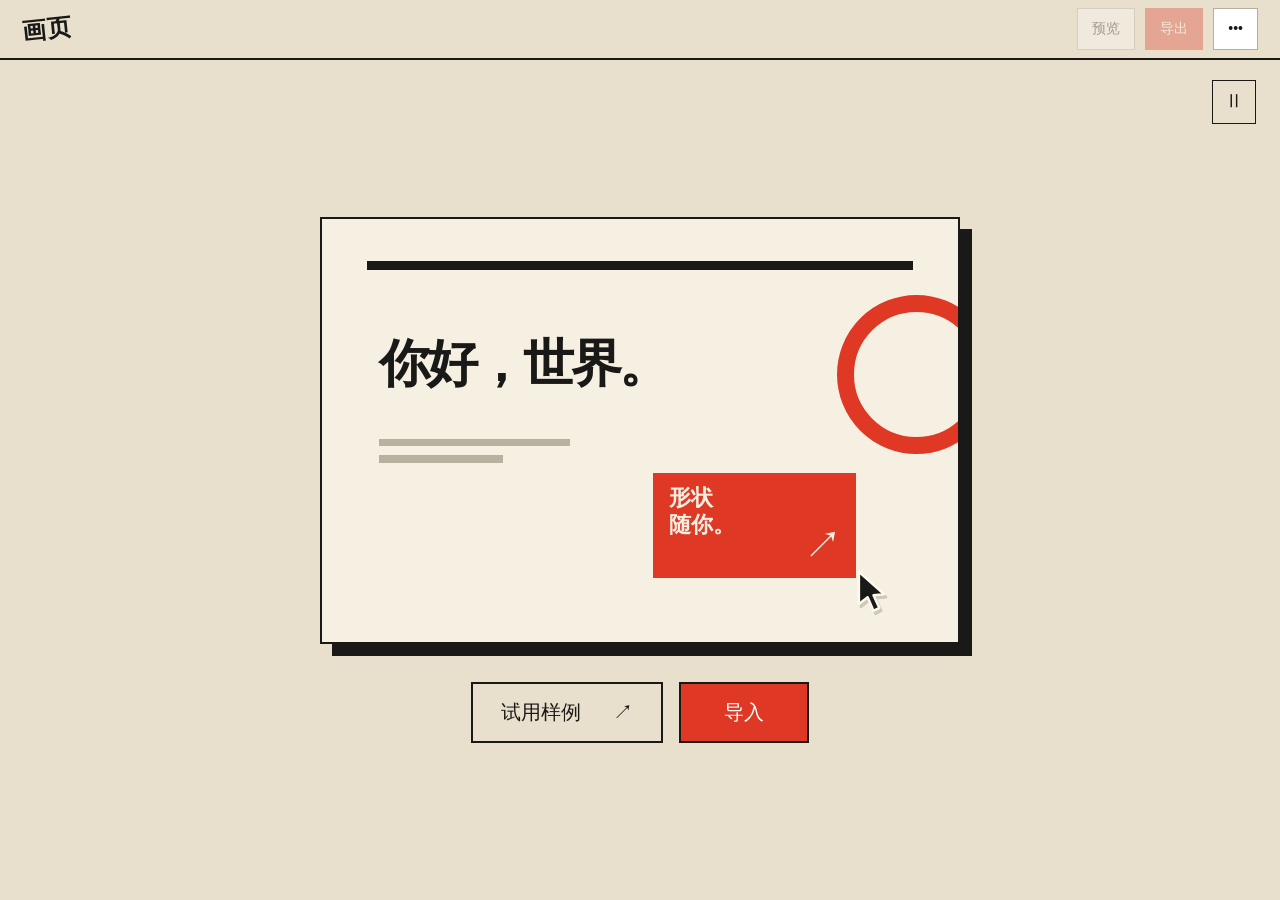
<file: index.html>
<!doctype html>
<html lang="zh-CN">
<head>
  <meta charset="UTF-8"><meta name="viewport" content="width=device-width,initial-scale=1">
  <title>画页 · 前端可视化编辑器</title>
  <link rel="stylesheet" href="./vendor/grapes.min.css">
  <link rel="stylesheet" href="style.css?v=welcome-1">
  <script defer src="./vendor/grapes.min.js"></script>
  <script defer src="./vendor/purify.min.js"></script>
  <script defer src="tools.js?v=tools-1"></script>
  <script defer src="document.js"></script>
  <script defer src="links.js"></script>
  <script defer src="inspect.js"></script>
  <script defer src="app.js?v=tools-1"></script>
</head>
<body class="is-welcoming">
  <header class="topbar">
    <div class="brand"><strong>画页</strong></div>
    <div class="project"><span id="project-name">由你定义</span><span id="save-state" role="status"></span></div>
    <div class="actions"><button id="import-open">导入</button><button id="preview" disabled>预览</button><button class="primary" id="export-open" disabled>导出</button><button id="page-options" popovertarget="page-menu" aria-label="页面选项">•••</button></div>
  </header>
  <main class="workspace with-properties">
    <section id="welcome" class="welcome" aria-label="编辑演示">
      <button id="demo-pause" class="demo-pause" aria-label="暂停演示">Ⅱ</button>
      <div class="demo-stage" role="img" aria-label="演示：选中文字、修改标题、拖动卡片并调整尺寸。">
        <div class="demo-sheet" aria-hidden="true">
          <div class="demo-rule"></div><div class="demo-orbit"></div>
          <div class="demo-title"><span class="demo-before">你好，世界。</span><span class="demo-after">由你，定义。</span><i></i></div>
          <div class="demo-lines"><i></i><i></i></div>
          <div class="demo-card"><span>形状<br>随你。</span><b>↗</b><i></i></div>
          <svg class="demo-cursor" viewBox="0 0 36 44"><path d="M3 2 29 25 18 26 24 39 18 42 12 28 3 35Z" fill="#191a17" stroke="#fff9eb" stroke-width="2.5" stroke-linejoin="round"/></svg>
        </div>
      </div>
      <div class="welcome-actions"><button id="demo-resume" hidden>继续上次</button><button id="demo-start" disabled>试用样例 <span aria-hidden="true">↗</span></button><button id="demo-import" class="primary" disabled>导入</button></div>
    </section>
    <aside class="left-panel" id="layer-panel" hidden>
      <div class="panel-heading"><strong>图层</strong></div>
      <div id="layers"></div>
    </aside>
    <section class="canvas-panel" aria-label="页面画布">
      <div class="canvas-toolbar">
        <div class="history"><button id="undo" title="撤销" aria-label="撤销">↶</button><button id="redo" title="重做" aria-label="重做">↷</button></div>
        <div id="selection-actions" class="canvas-tools" hidden><button id="element-menu-open" aria-haspopup="true" aria-expanded="false" aria-controls="link-menu">编辑元素 ▾</button></div>

        <select id="hidden-sections" aria-label="隐藏章节" title="临时显示隐藏章节" disabled><option value="">正常视图</option></select>
        <div class="canvas-tools"><select id="device" aria-label="画布尺寸"><option value="Desktop">桌面</option><option value="Mobile">手机</option></select><button id="properties-toggle" aria-expanded="true" aria-controls="property-panel">样式</button></div>
      </div>
      <div id="editor"></div>
      <div id="runtime-preview" hidden><div id="preview-error" role="status" hidden></div><iframe id="preview-frame" title="交互预览" sandbox="allow-scripts" referrerpolicy="no-referrer"></iframe></div>
    </section>
    <aside class="right-panel" id="property-panel">
      <div class="panel-heading"><strong>属性</strong><button id="properties-close" aria-label="收起属性">✕</button></div>
      <div class="property-switch" aria-label="编辑选项"><button id="basic-toggle" aria-pressed="true" aria-controls="basic-properties">常用</button><button id="advanced-toggle" aria-pressed="false" aria-controls="advanced-properties">更多样式</button></div>
      <div class="selection"><strong id="selected-name">选择元素</strong><button id="select-parent" title="选择当前元素所在的外层容器" disabled>选外层 ↑</button></div>
      <details class="element-options"><summary>元素操作</summary><fieldset id="element-tools" disabled>
        <label>图层名称<input id="layer-name" maxlength="80"></label>
        <div class="fields"><button id="duplicate-element">复制元素</button><button id="lock-element">锁定</button></div>
        <div class="fields"><button id="copy-style">复制样式</button><button id="paste-style" disabled>粘贴样式</button></div>
      </fieldset></details>
      <fieldset id="properties" disabled>
        <div id="basic-properties">
        <section id="image-tools" hidden><label>替代文字<input id="image-alt"></label><label>图片适应<select id="image-fit"><option value="contain">完整显示</option><option value="cover">填满裁剪</option><option value="fill">拉伸</option></select></label></section>
        <label>文字<textarea id="text" rows="3" title="支持换行；嵌套格式请在画布中双击编辑"></textarea></label>
        <div class="fields"><label>文字色<input id="color" type="color" value="#183b32"></label><div><label>背景色<input id="background" type="color" value="#ffffff"></label><button type="button" id="background-transparent" aria-pressed="false" title="将背景色设为透明">透明</button></div></div>
        <div class="fields"><label>字号<input id="font-size" type="number" min="8" max="200" title="单位：px"></label><label>对齐<select id="align"><option value="left">左对齐</option><option value="center">居中</option><option value="right">右对齐</option></select></label></div>
        </div>
        <div id="advanced-properties" hidden>
        <section id="layout-tools" hidden>
          <h3>排列内部元素</h3>
          <div class="quick-layout"><button type="button" data-layout="row" aria-pressed="false">横排</button><button type="button" data-layout="column" aria-pressed="false">竖排</button><button type="button" data-layout="grid" aria-pressed="false">分列</button></div>
          <div id="layout-spacing" hidden>
            <div class="fields"><label id="columns-field" hidden>列数<input id="columns" type="number" min="1" max="12" step="1" placeholder="自定义"></label><label>元素间距<input id="gap" placeholder="16px"></label></div>
            <div class="fields" id="flex-alignment" hidden><label><span id="justify-label">横向分布</span><select id="justify"><option value="">沿用原样式</option><option value="flex-start">开始</option><option value="center">居中</option><option value="flex-end">末端</option><option value="space-between">两端分散</option></select></label><label><span id="items-label">纵向对齐</span><select id="items"><option value="">沿用原样式</option><option value="stretch">拉伸</option><option value="flex-start">开始</option><option value="center">居中</option><option value="flex-end">末端</option></select></label></div>
          </div>
        </section>
        <section id="typography-tools" hidden>
          <h3>文字排版</h3>
          <label>字体<select id="font-family"><option value="">沿用原字体</option><option value="system-ui, sans-serif">系统黑体</option><option value="Georgia, 'SimSun', serif">衬线 / 宋体</option><option value="Consolas, monospace">等宽字体</option></select></label>
          <div class="fields"><label>字重<select id="weight"><option value="">沿用原样式</option><option value="400">常规</option><option value="500">中等</option><option value="700">粗体</option></select></label><label>行距<input id="line-height" placeholder="1.6" title="数字表示字号的倍数"></label></div>
          <label>字间距<input id="letter-spacing" placeholder="0px"></label>
        </section>
        <details open><summary>尺寸与留白</summary>
          <div class="fields"><label>宽<input id="width" placeholder="auto"></label><label>高<input id="height" placeholder="auto"></label></div>
          <div class="fields"><label>内部留白<input id="padding" placeholder="16px 24px" title="padding"></label><label>外部留白<input id="margin" placeholder="0 auto" title="margin"></label></div>
        </details>
        <details><summary>圆角与质感</summary>
          <div class="fields"><label>圆角<input id="radius" type="number" min="0" title="单位：px"></label><label>透明度<input id="opacity" type="number" min="0" max="1" step="0.05" placeholder="1"></label></div>
          <label>边框<select id="border"><option value="">沿用原样式</option><option value="none">无边框</option><option value="1px solid #dce2db">细边框</option><option value="2px solid #9eb49f">强调边框</option></select></label>
          <label>阴影<select id="shadow"><option value="">沿用原样式</option><option value="none">无阴影</option><option value="0 2px 8px #0001">轻微</option><option value="0 8px 24px #0002">浮起</option></select></label>
        </details>
        <details><summary>移动与排序</summary>
          <label>拖动方式<select id="drag-mode"><option value="translate">自由移动</option><option value="">结构排序</option></select></label>
          <div class="fields"><label>X<input id="offset-x" type="number" step="1" value="0" title="水平偏移，单位：px"></label><label>Y<input id="offset-y" type="number" step="1" value="0" title="垂直偏移，单位：px"></label></div>
          <button type="button" id="reset-offset">位置归零</button>
          <div class="fields reorder"><button type="button" id="move-up">↑ 排到前面</button><button type="button" id="move-down">↓ 排到后面</button></div>
        </details>
        <details><summary>自定义 CSS</summary>
          <label>属性<input id="css-property" placeholder="grid-template-columns" spellcheck="false" list="css-properties"></label>
          <datalist id="css-properties"><option value="grid-template-columns"><option value="background"><option value="max-width"><option value="overflow"><option value="letter-spacing"><option value="transform"><option value="z-index"></datalist>
          <label>值<input id="css-value" placeholder="repeat(3, 1fr)" spellcheck="false" title="留空并应用可移除当前元素的这项覆盖"></label>
          <div class="fields"><button type="button" id="css-apply">应用</button><button type="button" id="css-reset" title="移除当前元素对该属性的覆盖">恢复原样式</button></div>
          <p id="css-message" role="status"></p>
        </details>
        </div>
      </fieldset>
    </aside>
  </main>
  <div id="page-menu" popover><button id="code-open">页面代码</button><button id="versions-open" disabled>版本</button><button id="layers-toggle" aria-expanded="false" aria-controls="layer-panel">图层</button><button popovertarget="add-menu">添加元素</button><button popovertarget="help">帮助</button></div>
  <input id="image-file" type="file" accept="image/png,image/jpeg,image/webp" hidden>
  <div id="link-menu" popover aria-label="元素操作">
    <button id="link-open">打开链接 ↗</button><button id="link-change">改链接</button><button id="link-text">改文字</button><button id="link-unlink">取消链接</button><button id="replace-image" hidden>换图片</button><button id="inspect-open">高级编辑</button>
  </div>
  <dialog id="link-dialog"><form id="link-form">
    <h2>修改指向</h2><label for="link-href">网址或 #页内目标</label><input id="link-href" autocomplete="off" spellcheck="false" required>
    <p id="link-error" role="alert"></p><div class="dialog-actions"><button type="button" id="link-cancel">取消</button><button class="primary" type="submit">保存</button></div>
  </form></dialog>
  <dialog id="inspect-dialog">
    <form method="dialog" class="dialog-header"><h2>高级编辑</h2><button aria-label="关闭高级编辑">✕</button></form>
    <h3 id="inspect-title"></h3>
    <section id="inspect-action"><label>点击后前往<select id="inspect-page"></select></label><button id="inspect-apply" class="primary">应用跳转</button><p id="inspect-error" role="alert"></p></section>
    <details open><summary>HTML</summary><textarea id="inspect-html" aria-label="元素 HTML" readonly spellcheck="false"></textarea><button id="inspect-edit">在 HTML 中编辑</button></details>
    <details><summary>全部属性</summary><textarea id="inspect-attributes" aria-label="元素全部属性" readonly></textarea></details>
    <details><summary>CSS · 元素与祖先规则</summary><textarea id="inspect-css" aria-label="相关 CSS" readonly></textarea></details>
    <details><summary>计算样式</summary><textarea id="inspect-computed" aria-label="计算样式" readonly></textarea></details>
    <details><summary>脚本 · 按标识检索引用</summary><div id="inspect-scripts"></div></details>
  </dialog>
  <div id="add-menu" popover><button id="add-image">图片</button><button data-add="text">文字</button><button data-add="button">按钮</button><button data-add="card">卡片</button></div>
  <div id="status" class="notice" role="status" hidden></div>
  <div id="help" popover><strong>使用帮助</strong><p>选中后打开「编辑元素」，或右键操作。颜色和布局在「样式」中。</p><p>预览可测试页面交互，返回编辑后继续修改。预览数据是临时的。</p><p>HTML 代码、版本和图层在「•••」中。整页应用前自动保存版本；导出直接下载 HTML。</p></div>
  <dialog id="import-dialog"><form method="dialog" class="dialog-header"><h2>导入</h2><button aria-label="关闭导入">✕</button></form>
    <p>导入带内嵌 CSS 的单页 HTML。React / Vue 项目源码需先转换为静态页面。</p>
    <label class="file-picker">选择 HTML 文件<input id="file" type="file" accept=".html,.htm,text/html"></label><span id="file-name" class="muted"></span>
    <label class="code-label">或粘贴 HTML<textarea id="import-code" spellcheck="false" placeholder="<!doctype html>…"></textarea></label>
    <label class="script-option"><input id="preserve-scripts" type="checkbox" checked>保留页面交互</label>
    <p class="warning">将替换当前页面，并移除事件属性、外链脚本与外链样式；请先导出需要保留的修改。</p>
    <p id="import-error" role="alert"></p><div class="dialog-actions"><button id="sample">使用示例</button><button class="primary" id="import-apply">导入</button></div>
  </dialog>
  <dialog id="export-dialog"><form method="dialog" class="dialog-header"><h2>HTML</h2><button aria-label="关闭代码">✕</button></form>
    <textarea id="export-code" spellcheck="false" aria-label="页面 HTML"></textarea>
    <p id="code-error" role="alert"></p>
    <div class="dialog-actions"><button id="code-cancel">取消</button><button class="primary" id="code-apply">应用修改</button></div>
  </dialog>
<dialog id="versions-dialog"><form method="dialog" class="dialog-header"><h2>版本</h2><button aria-label="关闭版本">✕</button></form><div class="fields"><input id="version-name" placeholder="版本名称" maxlength="80" aria-label="版本名称"><button id="save-project" disabled>保存快照</button></div><div id="version-list"></div></dialog>
</body></html>
</file>
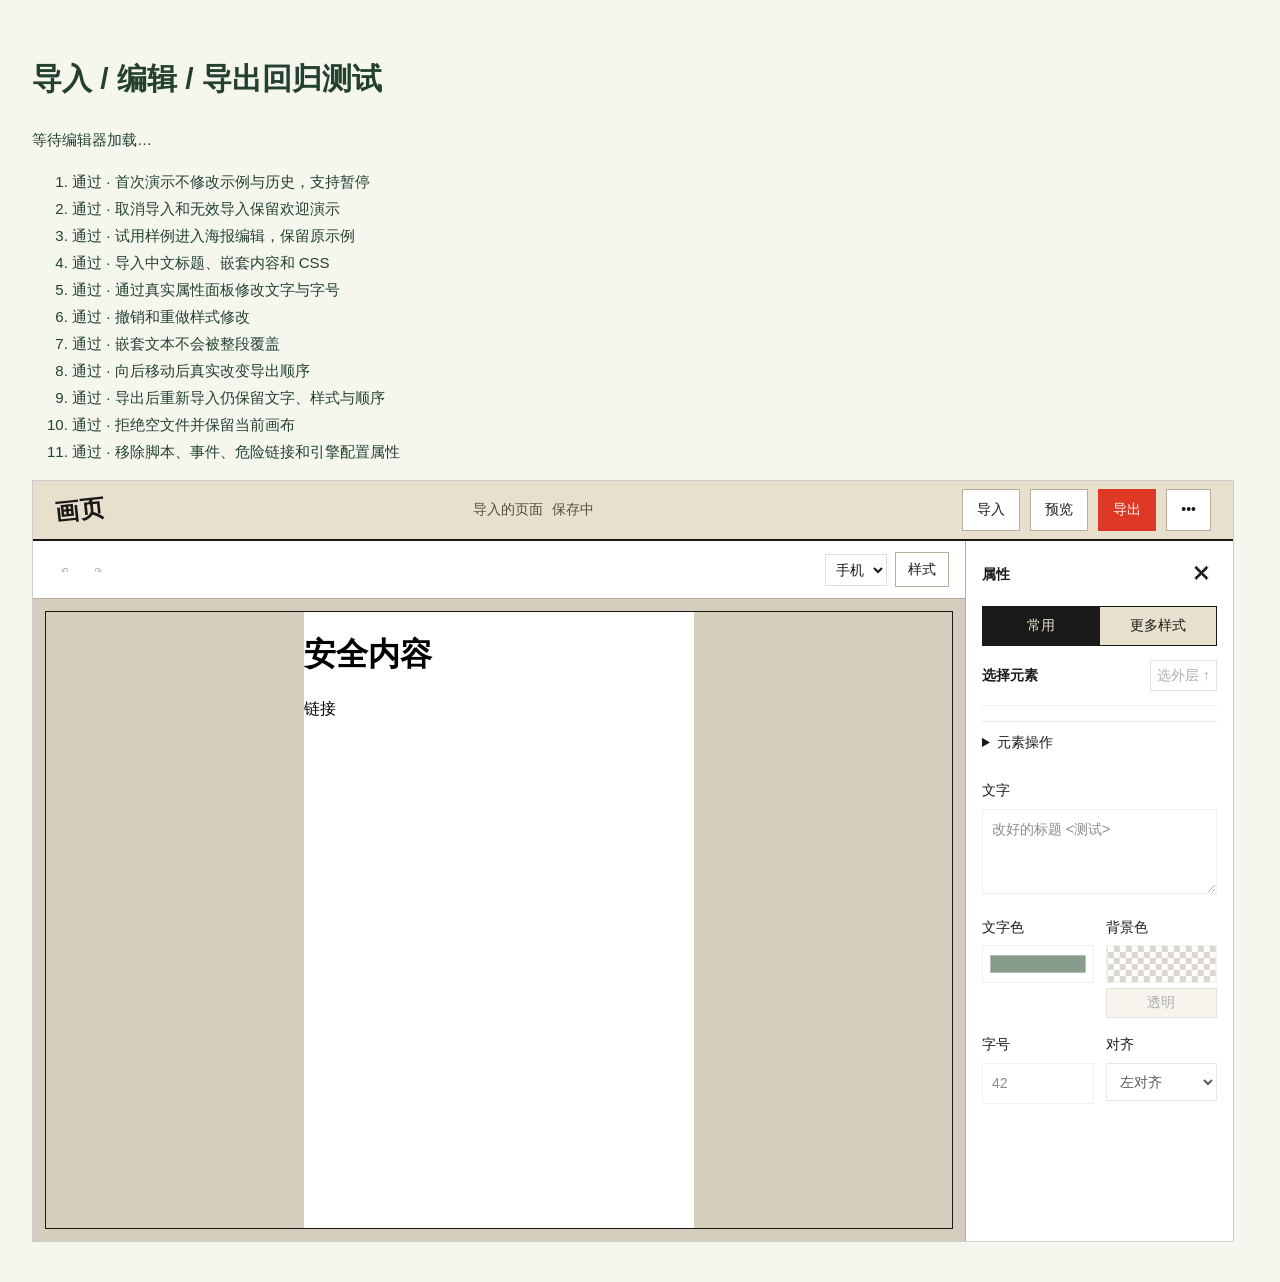
<file: tests.html>
<!doctype html><html lang="zh-CN"><meta charset="UTF-8"><title>原型功能验证</title><style>body{font:15px/1.8 sans-serif;padding:24px;background:#f5f7ef;color:#24412f}iframe{width:1200px;height:760px;border:1px solid #ccc}li.fail{color:#b42b2b}</style><h1>导入 / 编辑 / 导出回归测试</h1><p id="summary">等待编辑器加载…</p><ol id="results"></ol><iframe src="./index.html?test=1" id="app"></iframe><script>
const site = document.getElementById('app');
const timer = setInterval(async () => {
  const frame = site;
  const api = frame?.contentWindow.prototypeEditor;
  if (!api?.tools) return;
  clearInterval(timer);
  const { editor, importHtml, exportHtml, moveSelected, getOffset } = api;
  const ui = frame.contentDocument;
  let passed = 0, failed = 0;
  const settle = () => new Promise(resolve => setTimeout(resolve, 60));
  const check = async (name, run) => { const li = document.createElement('li'); try { await run(); li.textContent = '通过 · ' + name; passed++; } catch (e) { li.textContent = '失败 · ' + name + '：' + e.message; li.className = 'fail'; failed++; } document.getElementById('results').append(li); await settle(); };
  const assert = (condition, message) => { if (!condition) throw new Error(message); };
  await check('首次演示不修改示例与历史，支持暂停', () => {
    const before = exportHtml();
    assert(!ui.getElementById('welcome').hidden, '未显示演示');
    assert(ui.getElementById('demo-resume').hidden, '没有历史工程时显示了继续上次');
    assert(frame.contentWindow.getComputedStyle(ui.getElementById('import-open')).display === 'none' && frame.contentWindow.getComputedStyle(ui.getElementById('demo-import')).display !== 'none', '欢迎页重复导入入口');
    assert(ui.getElementById('export-open').disabled, '演示时导出未禁用');
    ui.getElementById('demo-pause').click();
    assert(ui.getElementById('welcome').classList.contains('is-paused'), '暂停失败');
    ui.getElementById('demo-pause').click();
    assert(!ui.getElementById('welcome').classList.contains('is-paused'), '继续失败');
    assert(before === exportHtml() && !editor.UndoManager.hasUndo(), '演示污染页面或历史');
  });
  await check('取消导入和无效导入保留欢迎演示', () => {
    ui.getElementById('demo-import').click();
    assert(ui.getElementById('import-dialog').open, '未打开导入');
    ui.getElementById('import-dialog').close();
    try { importHtml(' '); } catch {}
    assert(!ui.getElementById('welcome').hidden, '演示被提前关闭');
  });
  await check('试用样例进入海报编辑，保留原示例', () => {
    const before = exportHtml();
    ui.getElementById('demo-start').click();
    assert(ui.getElementById('welcome').hidden && !ui.getElementById('export-open').disabled, '未进入编辑');
    assert(editor.getSelected().get('tagName') === 'h1', '未选中标题');
    assert(before === exportHtml(), '试用改变了页面');
    assert(editor.getSelected().getEl().textContent === '由你，定义。', '加载了其他页面');
  });
  await check('导入中文标题、嵌套内容和 CSS', () => {
    importHtml('<title>测试 & 页面</title><style>.hero{color:rgb(20,60,30);padding:24px}@media(max-width:480px){.hero{padding:12px}}</style><main><h1 class="hero">原标题</h1><p>保留<strong>嵌套</strong>文字</p><a href="#test">链接</a></main>');
    assert(editor.getWrapper().find('h1')[0].getEl().textContent === '原标题', '标题丢失');
    assert(exportHtml().includes('480px'), '响应式规则丢失');
  });
  await check('通过真实属性面板修改文字与字号', async () => {
    editor.select(editor.getWrapper().find('h1')[0]);
    ui.getElementById('text').value = '改好的标题 <测试>';
    ui.getElementById('text').dispatchEvent(new frame.contentWindow.Event('change'));
    await settle();
    ui.getElementById('font-size').value = '42';
    ui.getElementById('font-size').dispatchEvent(new frame.contentWindow.Event('change'));
    assert(editor.getSelected().getEl().textContent === '改好的标题 <测试>', '文字修改失败');
    assert(exportHtml().includes('42px'), '样式未导出');
  });
  await check('撤销和重做样式修改', () => {
    ui.getElementById('undo').click(); assert(!exportHtml().includes('42px'), '撤销无效');
    ui.getElementById('redo').click(); assert(exportHtml().includes('42px'), '重做无效');
  });
  await check('嵌套文本不会被整段覆盖', () => { editor.select(editor.getWrapper().find('p')[0]); assert(ui.getElementById('text').disabled, '嵌套内容编辑未限制'); assert(exportHtml().includes('<strong>嵌套</strong>'), '嵌套丢失'); });
  await check('向后移动后真实改变导出顺序', () => { editor.select(editor.getWrapper().find('h1')[0]); moveSelected(1); const html = exportHtml(); assert(html.indexOf('<p>') < html.indexOf('<h1'), '排序未改变'); });
  await check('导出后重新导入仍保留文字、样式与顺序', () => { const html = exportHtml(); importHtml(html); assert(editor.getWrapper().find('h1')[0].getEl().textContent === '改好的标题 <测试>', '文字往返失败'); assert(exportHtml().includes('42px'), '样式往返失败'); assert(exportHtml().indexOf('<p>') < exportHtml().indexOf('<h1'), '顺序往返失败'); });
  await check('拒绝空文件并保留当前画布', () => { const before = exportHtml(); let rejected = false; try { importHtml('   '); } catch { rejected = true; } assert(rejected && before === exportHtml(), '空文件清空了画布'); });
  await check('移除脚本、事件、危险链接和引擎配置属性', () => { importHtml('<h1 onclick="alert(1)" data-gjs-script="alert(1)">安全内容</h1><script>window.bad=1<\/script><iframe src="https://example.com"></iframe><a href="javascript:alert(1)">链接</a>'); const html = exportHtml(); assert(!/onclick|javascript:|data-gjs-script|<script|<iframe/i.test(html), '执行入口残留'); });
  await check('手机预览切换', async () => { ui.getElementById('device').value = 'Mobile'; ui.getElementById('device').dispatchEvent(new frame.contentWindow.Event('change')); assert(editor.getDevice() === 'Mobile', '设备未切换'); await new Promise(resolve => setTimeout(resolve, 400)); ui.getElementById('device').value = 'Desktop'; ui.getElementById('device').dispatchEvent(new frame.contentWindow.Event('change')); await new Promise(resolve => setTimeout(resolve, 400)); });
  await check('添加元素进入最终导出文件', () => { ui.querySelector('[data-add="card"]').click(); assert(exportHtml().includes('一个新的故事'), '新增元素丢失'); });
  await check('X/Y 修改位置但保留结构顺序', async () => {
    importHtml('<main><h1>移动标题</h1><p>后续段落</p></main>'); await settle();
    editor.select(editor.getWrapper().find('h1')[0]);
    ui.getElementById('offset-x').value = '80'; ui.getElementById('offset-y').value = '-25';
    ui.getElementById('offset-x').dispatchEvent(new frame.contentWindow.Event('change'));
    assert(getOffset(editor.getSelected()).x === 80 && getOffset(editor.getSelected()).y === -25, '位移错误');
    assert(exportHtml().indexOf('<h1') < exportHtml().indexOf('<p'), '意外改变排列');
  });
  await check('自由位置支持撤销与重做', () => {
    ui.getElementById('undo').click(); assert(getOffset(editor.getWrapper().find('h1')[0]).x === 0, '撤销位移失败');
    ui.getElementById('redo').click(); assert(getOffset(editor.getWrapper().find('h1')[0]).x === 80, '重做位移失败');
    editor.select(editor.getWrapper().find('h1')[0]);
  });
  await check('宽高修改进入导出样式并开放缩放手柄', () => {
    for (const [id, value] of [['width', '320px'], ['height', '120px']]) { ui.getElementById(id).value = value; ui.getElementById(id).dispatchEvent(new frame.contentWindow.Event('change')); }
    const resize = { component: editor.getSelected() }; editor.trigger('component:resize:init', resize);
    assert(resize.resizable.br, '右下角缩放未启用');
    assert(exportHtml().includes('320px') && exportHtml().includes('120px'), '尺寸没有保存');
  });
  await check('方向键微调且不拦截输入框光标', () => {
    const key = new frame.contentWindow.KeyboardEvent('keydown', { key: 'ArrowRight', shiftKey: true, bubbles: true, cancelable: true });
    ui.body.dispatchEvent(key); assert(getOffset(editor.getSelected()).x === 90, '快捷移动失败');
    ui.getElementById('text').dispatchEvent(new frame.contentWindow.KeyboardEvent('keydown', { key: 'ArrowRight', bubbles: true }));
    assert(getOffset(editor.getSelected()).x === 90, '输入文字时发生位移');
  });
  await check('导出再导入保留自由位置和尺寸', () => {
    importHtml(exportHtml()); const heading = editor.getWrapper().find('h1')[0]; editor.select(heading);
    assert(getOffset(heading).x === 90 && getOffset(heading).y === -25, '位移往返丢失');
    assert(heading.getStyle().width === '320px' && heading.getStyle().height === '120px', '尺寸往返丢失');
  });
  await check('归零偏移且保留原有旋转', () => {
    editor.getSelected().addStyle({ transform: 'rotate(15deg) translateX(50px) translateY(20px)' });
    ui.getElementById('reset-offset').click();
    assert(getOffset(editor.getSelected()).x === 0 && getOffset(editor.getSelected()).y === 0, '未归零');
    assert(editor.getSelected().getStyle().transform.includes('rotate(15deg)'), '原有旋转丢失');
  });
  const change = (id, value) => { ui.getElementById(id).value = value; ui.getElementById(id).dispatchEvent(new frame.contentWindow.Event('change')); };
  await check('高级入口可见，默认保持常用界面', () => {
    assert(ui.getElementById('advanced-properties').hidden, '高级内容默认展开');
    ui.getElementById('advanced-toggle').click();
    assert(!ui.getElementById('advanced-properties').hidden && ui.getElementById('basic-properties').hidden, '高级切换失败');
    assert(ui.getElementById('advanced-toggle').getAttribute('aria-pressed') === 'true', '切换状态错误');
    ui.getElementById('basic-toggle').click();
    assert(!ui.getElementById('basic-properties').hidden, '无法回到常用');
  });
  await check('图层按需显示，添加元素只有一个入口', () => {
    assert(ui.getElementById('layer-panel').hidden, '图层默认展开');
    ui.getElementById('layers-toggle').click();
    assert(!ui.getElementById('layer-panel').hidden, '图层无法打开');
    ui.getElementById('layers-toggle').click();
    assert(ui.getElementById('layer-panel').hidden, '图层无法关闭');
    assert(ui.querySelectorAll('[popovertarget="add-menu"]').length === 1, '添加入口未合并');
  });
  await check('高级布局与外观写入模型，保留已有内容', async () => {
    importHtml('<main><section><p>第一项</p><p>第二项</p></section></main>');
    await settle();
    editor.select(editor.getWrapper().find('section')[0]);
    ui.querySelector('[data-layout="column"]').click(); change('gap', '24px');
    change('padding', '12px 24px'); change('border', '1px solid #dce2db'); change('shadow', '0 8px 24px #0002'); await settle(); change('opacity', '0.5');
    const style = editor.getSelected().getStyle();
    assert(style.display === 'flex' && style['flex-direction'] === 'column' && style.gap === '24px', '布局未保存');
    assert(style.opacity === '0.5' && style.padding === '12px 24px' && style.border === '1px solid #dce2db', '外观值或单位错误');
    assert(exportHtml().includes('第二项') && exportHtml().includes('box-shadow'), '内容或阴影丢失');
  });
  await check('高级属性撤销重做与清空覆盖', () => {
    ui.getElementById('undo').click(); assert(!editor.getSelected().getStyle().opacity, '透明度撤销失败');
    ui.getElementById('redo').click(); assert(editor.getSelected().getStyle().opacity === '0.5', '透明度重做失败');
    change('gap', ''); assert(!editor.getSelected().getStyle().gap, '清空没有移除覆盖');
  });
  await check('自定义 CSS 支持网格并拒绝无效值', () => {
    ui.querySelector('[data-layout="grid"]').click(); change('css-property', 'grid-template-columns');
    ui.getElementById('css-value').value = 'repeat(3, 1fr)'; ui.getElementById('css-apply').click();
    assert(editor.getSelected().getStyle()['grid-template-columns'] === 'repeat(3, 1fr)', '网格属性未应用');
    ui.getElementById('css-value').value = 'invalid-grid'; ui.getElementById('css-apply').click();
    assert(editor.getSelected().getStyle()['grid-template-columns'] === 'repeat(3, 1fr)', '无效值覆盖了有效属性');
    assert(ui.getElementById('css-message').textContent.includes('无效'), '没有错误反馈');
  });
  await check('高级修改导出再导入，选择元素同步显示', () => {
    importHtml(exportHtml()); editor.select(editor.getWrapper().find('section')[0]);
    assert(ui.querySelector('[data-layout="grid"]').getAttribute('aria-pressed') === 'true' && ui.getElementById('opacity').value === '0.5', '高级面板未同步');
    assert(editor.getSelected().getStyle()['grid-template-columns'] === 'repeat(3, 1fr)', '自定义 CSS 往返丢失');
    assert(editor.Canvas.getWindow().getComputedStyle(editor.getSelected().getEl()).padding === '12px 24px', '内边距往返丢失');
    ui.getElementById('css-value').value = ''; ui.getElementById('css-apply').click();
    assert(!editor.getSelected().getStyle()['grid-template-columns'], 'CSS 覆盖无法移除');
  });
  await check('导入保留 body 属性和行内样式', () => {
    importHtml('<style>.page{color:green}.title{font-size:20px}</style><body id="page-root" class="page" dir="rtl" style="background:#abcdef"><h1 class="title" style="font-size:37px">保留样式</h1></body>');
    const attrs = editor.getWrapper().getAttributes();
    assert(attrs.id === 'page-root' && attrs.class === 'page' && attrs.dir === 'rtl', '根属性丢失');
    assert(exportHtml().includes('37px') && exportHtml().includes('rgb(171, 205, 239)'), '行内样式丢失');
    importHtml(exportHtml());
    assert(editor.getWrapper().getAttributes().class === 'page' && exportHtml().includes('37px'), '往返后样式丢失');
  });
  await check('导入另一页不携带上一页根属性', () => {
    importHtml('<p>新页面</p>');
    const attrs = editor.getWrapper().getAttributes();
    assert(attrs.class !== 'page' && attrs.dir !== 'rtl' && attrs.id !== 'page-root', '上一页根属性残留');
    assert(!exportHtml().includes('rgb(171, 205, 239)'), '上一页背景残留');
  });
  await check('多行标题可编辑，文字不被解释为 HTML', () => {
    importHtml('<h1>第一行<br>第二行</h1>'); editor.select(editor.getWrapper().find('h1')[0]);
    assert(!ui.getElementById('text').disabled && ui.getElementById('text').value === '第一行\n第二行', '换行标题无法编辑');
    change('text', '新的第一行\n<b>纯文字</b>');
    assert(editor.getSelected().getEl().querySelectorAll('br').length === 1, '换行未保留');
    assert(!editor.getSelected().getEl().querySelector('b') && exportHtml().includes('&lt;b&gt;'), '文字被解释为标签');
  });
  await check('尺寸数字自动补单位，百分比和行高保持原值', () => {
    change('width', '320'); change('height', '120'); change('padding', '16'); change('gap', '12'); change('margin', '-8');
    assert(editor.getSelected().getStyle().width === '320px' && editor.getSelected().getStyle().margin === '-8px', '单值尺寸未补单位');
    change('width', '80%'); change('line-height', '1.8');
    assert(editor.getSelected().getStyle().width === '80%' && editor.getSelected().getStyle()['line-height'] === '1.8', '原有单位被破坏');
  });
  await check('引擎直接撤销重做也同步面板', async () => {
    change('opacity', '0.35'); await settle();
    editor.UndoManager.undo(); await settle();
    assert(ui.getElementById('opacity').value === '', '撤销后面板仍是旧值');
    editor.UndoManager.redo(); await settle();
    assert(ui.getElementById('opacity').value === '0.35', '重做后面板未同步');
  });
  await check('恢复原样式只移除指定属性且可撤销', async () => {
    change('css-property', 'opacity'); ui.getElementById('css-reset').click(); await settle();
    assert(!editor.getSelected().getStyle().opacity && editor.getSelected().getStyle().width === '80%', '恢复误改了其他属性');
    editor.UndoManager.undo(); await settle();
    assert(ui.getElementById('opacity').value === '0.35', '恢复操作无法撤销');
  });
  await check('透明背景显示棋盘格，选择不会写入黑色', () => {
    importHtml('<h1 style="background-color:transparent">透明标题</h1>');
    editor.select(editor.getWrapper().find('h1')[0]);
    assert(ui.getElementById('background').classList.contains('is-transparent'), '透明显示为实色色块');
    assert(editor.getSelected().getStyle()['background-color'] === 'transparent', '选择元素改变了背景');
  });
  await check('设为透明与选择背景色可以互相切换', () => {
    change('background', '#112233');
    assert(!ui.getElementById('background').classList.contains('is-transparent'), '选色后仍显示透明');
    ui.getElementById('background-transparent').click();
    assert(ui.getElementById('background-transparent').getAttribute('aria-pressed') === 'true', '透明状态未更新');
    assert(exportHtml().includes('background-color:transparent'), '透明背景没有导出');
  });
  await check('文字与容器显示不同的高级操作', () => {
    importHtml('<section><h2>标题</h2><p>正文</p></section>');
    editor.select(editor.getWrapper().find('h2')[0]);
    assert(!ui.getElementById('typography-tools').hidden && ui.getElementById('layout-tools').hidden, '文字仍显示容器操作');
    ui.getElementById('select-parent').click();
    assert(editor.getSelected().get('tagName') === 'section', '没有选中外层');
    assert(!ui.getElementById('layout-tools').hidden && ui.getElementById('typography-tools').hidden, '容器仍显示文字操作');
  });
  await check('分列和列数直接生效，保留子元素', () => {
    ui.querySelector('[data-layout="grid"]').click(); change('columns', '2'); change('gap', '20');
    const style = editor.getSelected().getStyle();
    assert(style.display === 'grid' && style['grid-template-columns'] === 'repeat(2, minmax(0, 1fr))', '分列无效');
    assert(style.gap === '20px' && editor.getSelected().components().length === 2, '间距或内容错误');
    assert(!ui.getElementById('columns-field').hidden && ui.getElementById('flex-alignment').hidden, '分列控件不匹配');
  });
  await check('无效列数不会覆盖当前布局', () => {
    change('columns', '0'); assert(editor.getSelected().getStyle()['grid-template-columns'] === 'repeat(2, minmax(0, 1fr))', '接受了零列');
    change('columns', '2');
  });
  await check('布局切换可单步撤销，面板同步', async () => {
    ui.querySelector('[data-layout="row"]').click(); await settle();
    assert(editor.getSelected().getStyle().display === 'flex' && ui.getElementById('columns-field').hidden, '横排切换失败');
    editor.UndoManager.undo(); await settle();
    assert(editor.getSelected().getStyle().display === 'grid' && !ui.getElementById('columns-field').hidden, '撤销没有恢复分列');
  });
  await check('字体和字间距可编辑并导出', () => {
    editor.select(editor.getWrapper().find('h2')[0]);
    change('font-family', 'Consolas, monospace'); change('letter-spacing', '1.5');
    assert(editor.getSelected().getStyle()['letter-spacing'] === '1.5px', '字间距单位错误');
    assert(exportHtml().includes('Consolas, monospace'), '字体未导出');
    importHtml(exportHtml());
    assert(editor.getWrapper().find('section')[0].getStyle()['grid-template-columns'] === 'repeat(2, minmax(0px, 1fr))', '分列往返丢失');
  });
  await check('复制元素、重命名与锁定操作', () => {
    importHtml('<main><p style="color:red">测试</p></main>');
    editor.select(editor.getWrapper().find('p')[0]);
    ui.getElementById('duplicate-element').click();
    assert(editor.getWrapper().find('p').length === 2, '复制失败');
    ui.getElementById('layer-name').value = '第二段';
    ui.getElementById('layer-name').onchange();
    assert(editor.getSelected().getName() === '第二段', '图层名称未更新');
    ui.getElementById('lock-element').click();
    assert(editor.getSelected().get('draggable') === false && ui.getElementById('properties').disabled, '锁定失败');
    ui.getElementById('lock-element').click();
    assert(!ui.getElementById('properties').disabled, '解锁失败');
  });
  await check('快照恢复完整项目及标题，继续导出', async () => {
    const before = exportHtml(), saved = api.tools.capture();
    editor.getSelected().components('改变后的文字');
    await api.tools.restore(saved); await api.tools.autosave.flush();
    assert(exportHtml() === before, '快照往返内容变化');
    assert(!editor.UndoManager.hasUndo(), '恢复后留下前一工程的历史');
  });
  const interactive = `<title>章节测试</title><style>.chapter[hidden]{display:none!important}.future-state{color:rgb(1,2,3)}</style><button data-page="two">下一章</button><section id="one"><h1>总览</h1></section><section id="two" class="chapter" hidden data-step="2"><h2>隐藏标题</h2><input type="checkbox" data-task="2-1"></section><script>window.fixtureRuns=(window.fixtureRuns||0)+1;document.querySelector('[data-page]').onclick=()=>{document.querySelector('#one').hidden=true;document.querySelector('#two').hidden=false};document.querySelector('[data-task]').onchange=e=>localStorage.setItem('eagle-editor-fixture-progress',String(e.target.checked));<\/script>`;
  await check('保留业务属性，脚本作为文本保存，画布不执行', async () => {
    importHtml(interactive + '<p data-gjs-script="alert(1)" onclick="alert(1)">清理</p><script src="/external.js"><\/script>', '章节测试', true);
    await settle(); api.documentSupport.refresh();
    assert(!editor.Canvas.getWindow().fixtureRuns && !editor.Canvas.getDocument().querySelector('script'), '脚本进入画布');
    const exported = exportHtml();
    assert(exported.includes('data-page="two"') && exported.includes('data-task="2-1"'), '业务属性丢失');
    assert(!new DOMParser().parseFromString(exported, 'text/html').querySelector('[data-gjs-script],[onclick],script[src]'), '执行属性或外链脚本残留');
    assert(new DOMParser().parseFromString(exported, 'text/html').scripts.length === 1, '内嵌脚本未保留');
    assert(exported.includes('.future-state'), '动态状态 CSS 丢失');
  });
  await check('隐藏章节临时显示、文字修改、撤销重做，导出保留隐藏', async () => {
    const section = editor.getWrapper().find('#two')[0];
    const picker = ui.getElementById('hidden-sections');
    assert([...picker.options].some(option => option.value === section.cid), '缺少隐藏章节入口');
    picker.value = section.cid; picker.onchange(); await settle();
    assert(section.getEl().getBoundingClientRect().height > 0, '章节仍不可见');
    editor.select(section.find('h2')[0]); change('text', '修改后的章节'); await settle();
    editor.UndoManager.undo(); await settle(); assert(!exportHtml().includes('修改后的章节'), '文字不能撤销');
    editor.UndoManager.redo(); await settle(); assert(exportHtml().includes('修改后的章节'), '文字不能重做');
    const doc = new DOMParser().parseFromString(exportHtml(), 'text/html');
    assert(doc.querySelector('#two').hidden, '临时显示写入导出');
    assert(!exportHtml().includes('visibility:visible!important'), '临时样式泄漏');
    picker.value = ''; picker.onchange(); assert(section.getEl().getBoundingClientRect().height === 0, '正常视图未恢复隐藏');
  });
  await check('脚本元数据随快照恢复，导出再导入保持内容', async () => {
    const before = exportHtml(), saved = api.tools.capture();
    importHtml('<h1>静态新页面</h1>'); assert(!exportHtml().includes('<script'), '旧脚本串入新页面');
    await api.tools.restore(saved); await settle();
    assert(exportHtml() === before, '快照丢失脚本或业务属性');
    importHtml(exportHtml(), '再次导入', true); await settle();
    assert(exportHtml().includes('修改后的章节') && api.documentSupport.getScripts().length === 1, '往返丢失');
  });
  await check('导出文件恢复翻页及进度保存', async () => {
    // 仅运行本测试生成的固定脚本；用户输入不在这个测试框架中执行。
    const runtime = document.createElement('iframe');
    runtime.srcdoc = exportHtml(); document.body.append(runtime);
    await new Promise(resolve => { runtime.onload = resolve; });
    const doc = runtime.contentDocument;
    assert(runtime.contentWindow.fixtureRuns === 1 && doc.querySelector('#two').hidden, '脚本未运行或初始状态变化');
    doc.querySelector('[data-page]').click(); assert(!doc.querySelector('#two').hidden && doc.querySelector('#one').hidden, '导出翻页失败');
    doc.querySelector('[data-task]').click(); assert(localStorage.getItem('eagle-editor-fixture-progress') === 'true', '进度未保存');
    localStorage.removeItem('eagle-editor-fixture-progress'); runtime.remove();
  });
  await check('未勾选保留时清理内嵌脚本', () => {
    importHtml(interactive); assert(!exportHtml().includes('<script'), '默认导入保留了脚本');
  });
  await check('样式默认展开，仍可手动收起和重新展开', () => {
    assert(!ui.getElementById('property-panel').hidden && ui.querySelector('.workspace').classList.contains('with-properties'), '样式没有默认展开');
    assert(ui.getElementById('properties-toggle').getAttribute('aria-expanded') === 'true', '展开状态不同步');
    ui.getElementById('properties-close').click();
    assert(ui.getElementById('property-panel').hidden, '样式不能手动收起');
    ui.getElementById('properties-toggle').click();
    assert(!ui.getElementById('property-panel').hidden, '样式不能重新展开');
    ui.getElementById('properties-close').click();
    assert(ui.getElementById('property-panel').hidden, '属性未收起');
  });
  const rightClick = element => { const Event = editor.Canvas.getWindow().MouseEvent; for (const type of ['mousedown', 'mouseup', 'contextmenu']) element.dispatchEvent(new Event(type, { button: 2, bubbles: true, cancelable: true, clientX: 80, clientY: 80 })); };
  await check('右键嵌套文字选中所属链接，菜单不超出窗口', async () => {
    importHtml('<a id="source" href="https://example.com"><strong>链接文字</strong> ↗</a><a href="#chapter-target">章节</a><section id="chapter-target" hidden><h2>隐藏章节</h2></section>'); await settle();
    rightClick(editor.Canvas.getDocument().querySelector('#source strong')); await settle();
    assert(ui.getElementById('link-menu').matches(':popover-open'), '链接菜单未打开');
    assert(editor.getSelected().getAttributes().id === 'source', '没有选中所属链接');
    const rect = ui.getElementById('link-menu').getBoundingClientRect();
    assert(rect.left >= 0 && rect.right <= frame.contentWindow.innerWidth && rect.bottom <= frame.contentWindow.innerHeight, '菜单越界');
  });
  await check('修改链接可取消，危险协议被拒绝', () => {
    ui.getElementById('link-change').click();
    ui.getElementById('link-href').value = 'javascript:alert(1)'; ui.getElementById('link-form').requestSubmit();
    assert(ui.getElementById('link-dialog').open && ui.getElementById('link-error').textContent, '未拒绝脚本协议');
    ui.getElementById('link-cancel').click();
    assert(editor.getSelected().getAttributes().href === 'https://example.com', '取消修改了链接');
  });
  await check('修改指向支持撤销重做，导出保留嵌套文字', async () => {
    rightClick(editor.Canvas.getDocument().querySelector('#source')); ui.getElementById('link-change').click();
    ui.getElementById('link-href').value = 'https://example.org/new'; ui.getElementById('link-form').requestSubmit(); await settle();
    assert(exportHtml().includes('https://example.org/new'), '修改未导出');
    editor.UndoManager.undo(); await settle(); assert(exportHtml().includes('href="https://example.com"'), '链接不能撤销');
    editor.UndoManager.redo(); await settle(); assert(exportHtml().includes('https://example.org/new'), '链接不能重做');
    assert(exportHtml().includes('<strong>链接文字</strong>'), '嵌套格式丢失');
  });
  await check('修改文字进入画布编辑，保留原嵌套结构', async () => {
    rightClick(editor.Canvas.getDocument().querySelector('#source')); ui.getElementById('link-text').click(); await settle();
    const el = editor.getWrapper().find('#source')[0].getEl();
    assert(el.isContentEditable, '没有进入文字编辑');
    assert(el.querySelector('strong'), '进入编辑时破坏了加粗');
    editor.Canvas.getBody().dispatchEvent(new (editor.Canvas.getWindow().MouseEvent)('mousedown', { bubbles: true })); await settle(); editor.select(null);
  });
  await check('取消链接保留内容和格式，单步撤销恢复', async () => {
    rightClick(editor.Canvas.getDocument().querySelector('#source')); ui.getElementById('link-unlink').click(); await settle();
    assert(!editor.getWrapper().find('#source')[0].getAttributes().href, '取消后仍有链接');
    assert(exportHtml().includes('<strong>链接文字</strong>'), '取消时丢失内容');
    editor.UndoManager.undo(); await settle(); assert(editor.getWrapper().find('#source')[0].getAttributes().href === 'https://example.org/new', '取消不能撤销');
  });
  await check('页内链接直接定位隐藏目标，导出仍保留隐藏状态', async () => {
    rightClick(editor.Canvas.getDocument().querySelector('a[href="#chapter-target"]')); ui.getElementById('link-open').click(); await settle();
    assert(editor.getSelected().getAttributes().id === 'chapter-target' && editor.getSelected().getEl().getBoundingClientRect().height > 0, '未显示目标章节');
    assert(new DOMParser().parseFromString(exportHtml(), 'text/html').querySelector('#chapter-target').hidden, '临时显示污染导出');
    assert(!editor.Canvas.getFrameEl().sandbox.contains('allow-scripts'), '画布脚本被放开');
  });
  await check('章节入口过滤进度装饰，无隐藏内容时自动收起', async () => {
    importHtml('<style>.dot{display:none}</style><span class="dot"></span><section hidden id="chapter-content"><h2>可编辑章节</h2></section>'); await settle(); api.documentSupport.refresh();
    const picker = ui.getElementById('hidden-sections');
    assert(!picker.hidden && picker.options.length === 2, '装饰节点进入章节列表');
    importHtml('<h1>普通页面</h1>'); await settle(); api.documentSupport.refresh();
    assert(picker.hidden, '无章节时仍占用工具栏');
  });
  await check('编辑元素与右键共用菜单，按对象显示操作', async () => {
    importHtml('<h1>标题</h1><a href="https://example.com">链接</a><img alt="图片" src="[data-uri]">'); await settle();
    const open = selector => { editor.select(editor.getWrapper().find(selector)[0]); ui.getElementById('element-menu-open').click(); };
    open('h1');
    assert(ui.getElementById('link-menu').matches(':popover-open') && !ui.getElementById('link-text').hidden && ui.getElementById('link-change').hidden, '文字菜单不匹配');
    ui.getElementById('element-menu-open').click(); assert(!ui.getElementById('link-menu').matches(':popover-open'), '重复点击不能收起');
    open('a'); assert(!ui.getElementById('link-change').hidden && !ui.getElementById('link-unlink').hidden, '链接操作丢失');
    open('img'); assert(!ui.getElementById('replace-image').hidden && ui.getElementById('link-text').hidden, '图片操作不匹配');
    ui.getElementById('inspect-open').click(); assert(ui.getElementById('inspect-dialog').open && !ui.getElementById('link-menu').matches(':popover-open'), '高级编辑未打开或菜单残留');
    ui.getElementById('inspect-dialog').close();
    editor.select(null); assert(ui.getElementById('selection-actions').hidden, '无选择仍显示编辑入口');
  });
  await check('普通文字与图片右键菜单按对象显示', async () => {
    rightClick(editor.Canvas.getDocument().querySelector('h1')); await settle();
    assert(!ui.getElementById('link-text').hidden && ui.getElementById('link-open').hidden, '文字出现链接操作');
    rightClick(editor.Canvas.getDocument().querySelector('img')); await settle();
    assert(!ui.getElementById('replace-image').hidden && ui.getElementById('link-text').hidden, '图片菜单不匹配');
    ui.getElementById('link-menu').hidePopover();
  });
  await check('共用菜单修改嵌套链接指向，锁定元素仍阻止修改', async () => {
    const saved = api.tools.capture();
    importHtml('<a href="https://example.com"><strong id="nested">链接文字</strong></a>'); await settle();
    const nested = editor.getWrapper().find('#nested')[0]; editor.select(nested);
    ui.getElementById('element-menu-open').click(); ui.getElementById('link-change').click();
    ui.getElementById('link-href').value = '#chapter'; ui.getElementById('link-form').requestSubmit();
    assert(nested.parent().getAttributes().href === '#chapter' && !nested.getAttributes().href, '链接指向写到了子元素');
    editor.select(nested); ui.getElementById('lock-element').click();
    ui.getElementById('element-menu-open').click();
    assert(ui.getElementById('link-change').disabled && ui.getElementById('link-text').disabled, '锁定后仍可修改');
    ui.getElementById('link-menu').hidePopover(); await api.tools.restore(saved); await settle();
  });
  await check('HTML 编辑取消不改页面，空内容不能应用', async () => {
    const before = exportHtml(); ui.getElementById('code-open').click();
    assert(!ui.getElementById('export-code').readOnly && ui.getElementById('export-code').value === before, '代码不可编辑');
    ui.getElementById('export-code').value = ''; await ui.getElementById('code-apply').onclick();
    assert(ui.getElementById('export-dialog').open && exportHtml() === before, '空 HTML 清空了页面');
    ui.getElementById('code-cancel').click(); assert(exportHtml() === before, '取消改变了页面');
  });
  await check('整页 HTML 应用保留样式与脚本，并可从版本恢复', async () => {
    const before = exportHtml(); ui.getElementById('code-open').click();
    ui.getElementById('export-code').value = '<title>代码编辑</title><style>h1{color:rgb(10,20,30)}</style><h1 data-step="1">改好的整页</h1><script>window.codeExample=1<\/script>';
    await ui.getElementById('code-apply').onclick(); await settle();
    assert(!ui.getElementById('export-dialog').open && exportHtml().includes('改好的整页') && exportHtml().includes('window.codeExample=1'), '整页应用丢失内容');
    assert(!editor.Canvas.getWindow().codeExample, '脚本在编辑画布执行');
    await ui.getElementById('versions-open').onclick();
    assert(ui.getElementById('version-list').firstChild.textContent.startsWith('修改 HTML 前'), '缺少自动版本');
    await ui.getElementById('version-list').firstChild.onclick(); await settle();
    assert(exportHtml() === before, '无法恢复代码修改前的页面');
  });
  await check('保留脚本依赖的 reset 标识，同时清理执行属性', () => {
    importHtml('<button id="reset" onclick="alert(1)">重置</button><input name="reset"><script>document.getElementById("reset").addEventListener("click",()=>{});<\/script>', '标识保留', true);
    const doc = new DOMParser().parseFromString(exportHtml(), 'text/html');
    assert(doc.getElementById('reset') && doc.querySelector('input[name="reset"]'), '业务标识被清理');
    assert(!doc.querySelector('[onclick]') && !editor.Canvas.getDocument().querySelector('script'), '画布出现执行入口');
  });
  await check('交互预览运行脚本、切换章节、隔离主站及临时存储', async () => {
    const source = `<h1>交互测试</h1><button id="next">下一页</button><section id="chapter" hidden>第二页</section><script>
      document.getElementById('next').onclick=()=>document.getElementById('chapter').hidden=false;
      document.getElementById('next').click();localStorage.setItem('preview-test','1');
      let isolated=false;try{parent.document.body;}catch{isolated=true;}
      fetch('/preview-network-probe').then(()=>false,()=>true).then(blocked=>parent.postMessage({type:'preview-fixture',isolated,blocked,chapter:!document.getElementById('chapter').hidden,value:localStorage.getItem('preview-test')},'*'));
    <\/script>`;
    importHtml(source, '交互测试', true); await settle(); const before = exportHtml();
    const response = new Promise((resolve, reject) => {
      const timeout = setTimeout(() => { frame.contentWindow.removeEventListener('message', handler); reject(Error('预览脚本未返回结果')); }, 5000);
      function handler(event) { if (event.source === ui.getElementById('preview-frame').contentWindow && event.data?.type === 'preview-fixture') { clearTimeout(timeout); frame.contentWindow.removeEventListener('message', handler); resolve(event.data); } }
      frame.contentWindow.addEventListener('message', handler);
    });
    editor.setDevice('Mobile');
    ui.getElementById('preview').click();
    const result = await response;
    assert(Math.round(ui.getElementById('preview-frame').getBoundingClientRect().width) === 390, '交互预览未沿用手机尺寸：' + ui.getElementById('preview-frame').getBoundingClientRect().width);
    assert(ui.getElementById('import-open').disabled && ui.getElementById('page-options').disabled, '预览仍可修改源页面');
    assert(result.chapter && result.value === '1', '预览交互或临时存储失败');
    assert(result.isolated && result.blocked, '预览未隔离主站或网络请求');
    assert(!frame.contentWindow.localStorage.getItem('preview-test'), '预览写入主站存储');
    assert(ui.getElementById('preview-frame').sandbox.value === 'allow-scripts', '预览具有额外权限');
    ui.getElementById('preview').click();
    assert(ui.getElementById('runtime-preview').hidden && before === exportHtml(), '预览污染编辑内容');
    assert(!ui.getElementById('import-open').disabled && !ui.getElementById('page-options').disabled, '返回编辑后操作未恢复');
    editor.setDevice('Desktop');
  });
  const chapterSource = `<style>body{color:rgb(20,30,40)}.action{padding:12px}</style><button id="continue" class="action">继续学习</button><nav><button data-page="1">第一章</button><button data-page="3">第三章</button></nav><section id="step-1"><h1>第一章</h1></section><section id="step-3" hidden><h1>第三章</h1></section><script>
    let page=0,calls=0;
    function show(n){page=n;calls++;document.getElementById('step-1').hidden=n!==1;document.getElementById('step-3').hidden=n!==3;}
    document.querySelectorAll('button[data-page]').forEach(b=>b.addEventListener('click',()=>show(Number(b.dataset.page))));
    document.getElementById('continue').addEventListener('click',()=>show(1));
    window.addEventListener('DOMContentLoaded',()=>{document.getElementById('continue').click();parent.postMessage({type:'inspect-fixture',page,calls},'*');});
  <\/script>`;
  await check('高级编辑展示元素、全部属性、样式和脚本引用', async () => {
    importHtml(chapterSource, '章节高级编辑', true); await settle();
    editor.select(editor.getWrapper().find('#continue')[0]); ui.getElementById('inspect-open').click();
    assert(ui.getElementById('inspect-dialog').open, '详情未打开');
    assert(ui.getElementById('inspect-html').value.includes('继续学习') && JSON.parse(ui.getElementById('inspect-attributes').value).id === 'continue', '元素信息缺失');
    assert(ui.getElementById('inspect-css').value.includes('.action') && ui.getElementById('inspect-computed').value.includes('padding'), '样式信息缺失');
    assert(ui.getElementById('inspect-scripts').textContent.includes('引用行'), '没有定位脚本引用');
    assert(ui.getElementById('inspect-page').options.length === 3, '章节未列出');
    ui.getElementById('inspect-edit').click();
    const field = ui.getElementById('export-code');
    assert(ui.getElementById('export-dialog').open && field.value.slice(field.selectionStart, field.selectionEnd).includes('继续学习'), '没有定位元素代码');
    ui.getElementById('code-cancel').click();
  });
  await check('直观设置章节可撤销、重做、保存恢复和往返导入', async () => {
    const button = editor.getWrapper().find('#continue')[0]; editor.select(button); api.inspect.open();
    ui.getElementById('inspect-page').value = '3'; ui.getElementById('inspect-apply').click();
    assert(button.getAttributes()['data-eagle-click-page'] === '3', '跳转未写入模型');
    editor.UndoManager.undo(); assert(!button.getAttributes()['data-eagle-click-page'], '撤销失败');
    editor.UndoManager.redo(); assert(button.getAttributes()['data-eagle-click-page'] === '3', '重做失败');
    const saved = api.tools.capture(); await api.tools.restore(saved); await settle();
    const exported = exportHtml(); importHtml(exported, '再次导入', true); await settle();
    const doc = new DOMParser().parseFromString(exportHtml(), 'text/html');
    assert(doc.querySelectorAll('script[data-eagle-actions]').length === 1 && api.documentSupport.getScripts().length === 1, '行为脚本重复或原脚本丢失');
    assert(doc.getElementById('continue').getAttribute('data-eagle-click-page') === '3', '往返丢失跳转');
    assert(!editor.Canvas.getDocument().querySelector('script'), '脚本进入编辑画布');
  });
  await check('隔离预览实际跳到指定章节，只触发一次', async () => {
    const response = new Promise((resolve, reject) => {
      const timeout = setTimeout(() => { frame.contentWindow.removeEventListener('message', handler); reject(Error('未收到章节结果')); }, 5000);
      function handler(event) { if (event.source === ui.getElementById('preview-frame').contentWindow && event.data?.type === 'inspect-fixture') { clearTimeout(timeout); frame.contentWindow.removeEventListener('message', handler); resolve(event.data); } }
      frame.contentWindow.addEventListener('message', handler);
    });
    ui.getElementById('preview').click(); const result = await response;
    ui.getElementById('preview').click();
    assert(result.page === 3 && result.calls === 1, '执行了原跳转或重复触发');
  });
  await check('恢复原行为移除覆盖；不保留交互时清理行为脚本', async () => {
    const before = exportHtml(); editor.select(editor.getWrapper().find('#continue')[0]); api.inspect.open();
    ui.getElementById('inspect-page').value = ''; ui.getElementById('inspect-apply').click();
    assert(!exportHtml().includes('data-eagle-click-page') && !exportHtml().includes('data-eagle-actions'), '原有行为未恢复');
    importHtml(before, '静态导入'); await settle();
    assert(!exportHtml().includes('<script') && !exportHtml().includes('data-eagle-click-page'), '静态导入仍带行为');
  });
  document.getElementById('summary').textContent = `${passed} 项通过，${failed} 项失败`;
}, 200);
setTimeout(() => { if (!site.contentWindow.prototypeEditor) { clearInterval(timer); document.getElementById('summary').textContent = '失败：30 秒内未加载编辑引擎，请检查 CDN 网络。'; } }, 30000);
</script></html>
</file>
<file: style.css>
*{box-sizing:border-box}body{margin:0;color:#191a17;background:#e8e0cd;font:14px/1.55 "Segoe UI","Microsoft YaHei",sans-serif}button,input,textarea,select{font:inherit}button{cursor:pointer;border:1px solid #b7ae9d;background:#fff;color:#191a17;border-radius:7px;padding:9px 14px;transition:.15s}button:hover{background:#e8e0cd;border-color:#df3926}button:disabled{cursor:default;opacity:.35}button:focus-visible,input:focus-visible,textarea:focus-visible,select:focus-visible{outline:2px solid #df3926;outline-offset:2px}.primary{background:#191a17;border-color:#191a17;color:#fff}.primary:hover{background:#df3926;color:#fff}.topbar{height:60px;display:flex;align-items:center;justify-content:space-between;padding:0 22px;border-bottom:1px solid #b7ae9d;background:white;gap:20px}.brand{display:flex;gap:12px;align-items:center}.brand strong{font-size:19px;letter-spacing:1px}.project{display:flex;align-items:center;gap:9px;font-size:12px;color:#68776d}.actions{display:flex;gap:10px}.workspace{display:grid;grid-template-columns:176px minmax(360px,1fr) 232px;height:calc(100vh - 60px);min-height:560px}.left-panel,.right-panel{background:#fff;padding:22px 16px;overflow:auto}.left-panel{border-right:1px solid #b7ae9d;display:flex;flex-direction:column}.right-panel{border-left:1px solid #b7ae9d}.panel-heading{display:flex;justify-content:space-between;align-items:center;font-size:12px}.muted{color:#879187;font-size:11px;line-height:1.8}#layers{min-height:130px;max-height:55vh;overflow:auto;margin:18px -8px 0}.canvas-panel{display:flex;flex-direction:column;min-width:0;overflow:hidden;background:#d6cebd}.canvas-toolbar{height:58px;display:flex;align-items:center;justify-content:space-between;padding:0 22px;background:#fff;border-bottom:1px solid #b7ae9d}.canvas-toolbar button{font-size:12px;padding:6px 12px;background:transparent}.history{display:flex;gap:3px}.history button{border:0;font-size:20px;line-height:1}#editor{flex:1;margin:18px;border:1px solid #dce2d7;min-height:0}.selection{display:flex;align-items:center;gap:10px;border-bottom:1px solid #edf0e9;padding:14px 0;margin-bottom:15px}.selection strong{font-size:12px;overflow:hidden;text-overflow:ellipsis;white-space:nowrap}fieldset{border:0;padding:0;margin:0;min-width:0}label{display:block;font-size:12px;color:#514d44}input,textarea,select{width:100%;border:1px solid #dde3d8;border-radius:5px;background:#fff;padding:9px;color:#191a17;margin-top:7px}textarea{resize:vertical;font-size:12px}input[type=color]{height:38px;padding:5px;cursor:pointer}input:disabled,textarea:disabled{opacity:.5}.fields{display:grid;grid-template-columns:1fr 1fr;gap:12px;margin-bottom:16px}.fields button{padding:8px 4px;font-size:11px}h3{font-size:11px;border-top:1px solid #edf0e9;padding-top:20px;margin:22px 0 15px}dialog{width:min(720px,90vw);max-height:90vh;overflow:auto;border:1px solid #d6dfcf;border-radius:16px;padding:30px;color:#191a17;box-shadow:0 25px 100px #182d2930}dialog::backdrop{background:#20392a66;backdrop-filter:blur(4px)}.dialog-header{display:flex;justify-content:space-between;align-items:center}.dialog-header button{border:0}h2{font-size:21px;letter-spacing:0;margin:7px 0}dialog p{font-size:12px;color:#7d8b77;line-height:1.9}.file-picker{display:inline-block;cursor:pointer;border:1px dashed #9cad91;padding:12px 24px;border-radius:6px;margin:12px 12px 15px 0}input[type=file]{display:block;font-size:11px;background:transparent;border:0;padding:0}.code-label{margin-top:12px}#import-code,#export-code{min-height:240px;font:12px/1.7 Consolas,monospace}.warning{background:#f7f3e5;padding:10px 13px;border-radius:5px;color:#927d4d}.dialog-actions{display:flex;justify-content:space-between;align-items:center;gap:10px;margin-top:20px}#import-error{color:#b64036}.gjs-one-bg{background:#fff}.gjs-two-color{color:#514d44}.gjs-three-bg{background:#e8e0cd}.gjs-four-color,.gjs-four-color-h:hover{color:#df3926}.gjs-layer{font-size:11px}.gjs-layer-title{border-bottom:1px solid #eff2eb}.gjs-layer-name{line-height:1.8}.gjs-layer-title-inn{padding:5px 0}.gjs-layer.gjs-selected .gjs-layer-title{background:#e8e0cd}.gjs-cv-canvas{top:0;width:100%;height:100%;background:#d6cebd}.gjs-toolbar{background:#191a17}.gjs-selected{outline-color:#df3926!important}.gjs-cv-canvas__frames{height:100%}.gjs-frame-wrapper{background:white}.gjs-rte-toolbar{color:#191a17}.gjs-editor{font-family:inherit}@media(max-width:1100px){.workspace{grid-template-columns:160px minmax(320px,1fr) 220px}.left-panel,.right-panel{padding:18px 12px}.topbar{padding:0 16px}.project{display:none}}@media(max-width:780px){.workspace{grid-template-columns:minmax(320px,1fr) 210px;min-width:560px}.left-panel{display:none}.brand #editor{margin:12px}.topbar{min-width:560px}.topbar button{font-size:12px}}
/* 自由移动模式与几何属性沿用原型的紧凑工具栏。 */
.canvas-toolbar{gap:8px}.gjs-resizer-h{background:#fff!important;border:2px solid #df3926!important;width:10px!important;height:10px!important}#reset-offset{width:100%;font-size:11px}

details{border-top:1px solid #e7ebe5;padding:15px 0}summary{font-size:12px;color:#514d44;cursor:pointer}details[open]>summary{margin-bottom:16px}.notice{position:fixed;bottom:24px;left:50%;transform:translateX(-50%);background:#fff;border:1px solid #b7ae9d;border-radius:8px;padding:12px 18px;box-shadow:0 4px 24px #0001;z-index:20;max-width:80vw}#help{width:340px;max-width:90vw;margin:76px 20px 0 auto;padding:20px;border:1px solid #b7ae9d;border-radius:10px;box-shadow:0 12px 36px #0001;font-size:13px;color:#55654e}#help p{line-height:1.8;margin:12px 0 0}.dialog-actions:has(#download){justify-content:flex-end}

/* 默认聚焦画布，高级能力和图层按需展开。 */
[hidden]{display:none!important}
.workspace{grid-template-columns:minmax(320px,1fr) 248px}
.workspace.with-layers{grid-template-columns:176px minmax(320px,1fr) 248px}
#layers{max-height:none;flex:1}
.canvas-tools{display:flex;align-items:center;gap:8px}
.canvas-tools select{width:auto;margin:0;padding:6px;font-size:12px}
.property-switch{display:flex;background:#f1f3ef;padding:3px;border-radius:8px;gap:3px}
.property-switch button{flex:1;border:0;background:transparent;padding:8px}
.property-switch button[aria-pressed=true]{background:#fff;color:#191a17;box-shadow:0 1px 4px #0001}
#basic-properties>label, #advanced-properties details>label{margin-bottom:16px}
#advanced-properties details:first-child{border-top:0;padding-top:0}
#advanced-properties summary{font-size:13px;color:#191a17}
.selection{justify-content:space-between}.selection button{font-size:11px;padding:4px 6px;white-space:nowrap;flex-shrink:0}
#advanced-properties section{padding-bottom:16px}#advanced-properties h3{margin:0 0 12px;padding:0;border:0;font-size:13px;color:#191a17}
#typography-tools>label{margin-bottom:16px}
.quick-layout{display:flex;gap:6px;margin-bottom:16px}.quick-layout button{flex:1;padding:8px 3px;font-size:12px}
.quick-layout button[aria-pressed=true]{background:#e8e0cd;border-color:#df3926;color:#191a17}
#layout-spacing .fields:has(#columns-field[hidden]){grid-template-columns:1fr}
.reorder{margin-top:10px}
#css-apply{width:100%}
#css-property,#css-value{font-family:Consolas,monospace;font-size:12px}
#css-message{font-size:12px;margin-bottom:0}
#css-message:empty{display:none}
#background.is-transparent{background:repeating-conic-gradient(#b7ae9d 0% 25%,#fff 0% 50%) 50% / 12px 12px}
#background.is-transparent::-webkit-color-swatch{opacity:0}
#background.is-transparent::-moz-color-swatch{opacity:0}
#background-transparent{width:100%;padding:3px 6px;margin-top:5px}
#background-transparent[aria-pressed=true]{background:#e8e0cd;color:#191a17}
#add-menu{margin:118px auto 0 120px;padding:6px;border:1px solid #b7ae9d;border-radius:9px;box-shadow:0 8px 24px #0001}
#add-menu button{display:block;width:130px;text-align:left;border:0}
@media(max-width:780px){.workspace,.workspace.with-layers{grid-template-columns:minmax(320px,1fr) 220px}.left-panel:not([hidden]){display:flex;position:absolute;top:118px;left:0;bottom:0;width:190px;z-index:10;box-shadow:4px 0 18px #0001}.canvas-toolbar{padding:0 10px;flex-wrap:wrap;height:auto;min-height:58px;gap:4px}.canvas-toolbar button{padding:6px 8px}}

/* 主站的印刷配色只作用于工具界面，不改动导入页面的颜色。 */
body{font-size:14px}.topbar{background:#e8e0cd;border-bottom:2px solid #191a17}.brand strong{font-size:24px;font-weight:900;display:inline-block;transform:rotate(-6deg)}.project{font-size:14px;color:#514d44}
button,input,textarea,select,dialog,.property-switch,.notice,#help,#add-menu,.file-picker,.warning{border-radius:0}
button{color:#191a17}.primary{background:#df3926;border-color:#df3926;color:#fff}.primary:hover{background:#191a17;border-color:#191a17;color:#fff}
.property-switch{background:#e8e0cd;padding:0;border:1px solid #191a17;gap:0}.property-switch button[aria-pressed=true]{background:#191a17;color:#e8e0cd;box-shadow:none}
label,summary,.selection strong,.panel-heading,.canvas-toolbar button,.canvas-tools select,.fields button,.quick-layout button,.selection button,#reset-offset,#advanced-properties summary,#advanced-properties h3{font-size:14px;color:#191a17}
#css-property,#css-value,textarea,#import-code,#export-code,input[type=file],.muted{font-size:14px}dialog p{font-size:14px;color:#514d44}
.workspace{min-height:0;height:calc(100svh - 60px);grid-template-columns:minmax(320px,1fr) 268px}.workspace.with-layers{grid-template-columns:176px minmax(320px,1fr) 268px}
.right-panel{padding:18px 16px}.canvas-toolbar{padding:0 16px}#editor{margin:12px;border:1px solid #191a17}.canvas-tools select{color:#191a17}
.quick-layout button[aria-pressed=true]{background:#191a17;color:#e8e0cd;border-color:#191a17}.gjs-layer{font-size:14px}.gjs-layer.gjs-selected .gjs-layer-title{background:#e8e0cd}.gjs-toolbar{background:#191a17}.gjs-four-color,.gjs-four-color-h:hover{color:#df3926}
dialog{border:2px solid #191a17;box-shadow:8px 8px 0 #191a17}dialog::backdrop{background:#191a1780}.dialog-header h2{font-size:32px;font-weight:900}.file-picker{border-color:#191a17}.warning{background:#e8e0cd}
@media(max-width:780px){.workspace,.workspace.with-layers{grid-template-columns:minmax(320px,1fr) 240px}.topbar{padding:0 16px}.topbar button{font-size:14px}}

/* 欢迎演示独立于 GrapesJS 模型；关闭后不留下历史和导出内容。 */
.workspace{position:relative}.is-welcoming .project{visibility:hidden}.is-welcoming .canvas-panel,.is-welcoming .left-panel,.is-welcoming .right-panel{visibility:hidden}
.welcome{position:absolute;inset:0;z-index:15;overflow:auto;display:flex;flex-direction:column;align-items:center;justify-content:center;gap:38px;padding:48px 28px;background:#e8e0cd}
.demo-stage{width:min(640px,90%);flex-shrink:0;aspect-ratio:1.5;container-type:inline-size}
.demo-sheet{position:relative;width:100%;height:100%;background:#f6f0e2;border:2px solid #191a17;box-shadow:12px 12px 0 #191a17;overflow:hidden}
.demo-rule{position:absolute;left:7%;right:7%;top:10%;height:2%;background:#191a17}.demo-orbit{position:absolute;width:25%;aspect-ratio:1;right:-6%;top:18%;border:2.7cqw solid #df3926;border-radius:50%}
.demo-title{position:absolute;left:9%;top:24%;width:68%;height:23%;font-size:8cqw;font-weight:900;letter-spacing:-.06em;white-space:nowrap;line-height:1.7}
.demo-title span{position:absolute;inset:0}.demo-after{opacity:0}.demo-title::after{content:'';position:absolute;inset:-4px -8px;border:2px solid #df3926;opacity:0}.demo-title>i{position:absolute;left:0;top:17%;width:3px;height:66%;background:#df3926;opacity:0}
.demo-lines{position:absolute;left:9%;top:52%;width:30%}.demo-lines i{display:block;height:1.2cqw;background:#b9b1a0;margin-bottom:1.4cqw}.demo-lines i+ i{width:65%}
.demo-card{position:absolute;left:52%;top:60%;width:32%;height:25%;padding:2cqw 2.6cqw;background:#df3926;color:#f6f0e2;font-size:3.5cqw;line-height:1.2;font-weight:800}
.demo-card b{position:absolute;right:7%;bottom:10%;font-size:6cqw;font-weight:400}.demo-card::after{content:'';position:absolute;inset:-5px;border:2px solid #191a17;opacity:0}.demo-card>i{position:absolute;right:-8px;bottom:-8px;width:12px;height:12px;background:#f6f0e2;border:2px solid #191a17;opacity:0}
.demo-cursor{position:absolute;width:5.5%;left:84%;top:83%;z-index:2;filter:drop-shadow(2px 3px 0 #191a1730)}
.welcome-actions{display:flex;flex-wrap:wrap;justify-content:center;align-items:center;gap:16px}.welcome-actions button{font-size:20px;padding:13px 28px;border:2px solid #191a17;min-width:130px}.welcome-actions #demo-start{background:transparent;display:flex;gap:32px;align-items:center}.welcome-actions button:hover{background:#191a17;color:#e8e0cd}
.demo-pause{position:absolute;right:24px;top:20px;background:transparent;border:1px solid #191a17;font-size:18px;width:44px;height:44px;padding:0;z-index:3}
@media(prefers-reduced-motion:no-preference){
 .demo-cursor{animation:demo-cursor 12s ease-in-out infinite}.demo-title::after{animation:demo-select 12s linear infinite}.demo-before{animation:demo-before 12s steps(1,end) infinite}.demo-after{animation:demo-after 12s steps(1,end) infinite}.demo-title>i{animation:demo-caret 12s linear infinite}.demo-card{animation:demo-card 12s ease-in-out infinite}.demo-card::after,.demo-card>i{animation:demo-handles 12s linear infinite}
}
.welcome.is-paused *,.welcome.is-paused *::after{animation-play-state:paused!important}
@keyframes demo-cursor{0%,5%{left:84%;top:83%;opacity:0}10%{opacity:1}18%,23%{left:40%;top:36%}28%,42%{left:44%;top:38%;opacity:0}48%,52%{left:64%;top:70%;opacity:1}62%,66%{left:56%;top:62%}71%,75%{left:76%;top:77%}85%,90%{left:84%;top:84%;opacity:1}96%,100%{left:84%;top:83%;opacity:0}}
@keyframes demo-select{0%,17%,46%,100%{opacity:0}18%,43%{opacity:1}}
@keyframes demo-before{0%,28%,100%{opacity:1}29%,99%{opacity:0}}
@keyframes demo-after{0%,28%,100%{opacity:0}29%,99%{opacity:1}}
@keyframes demo-caret{0%,25%,43%,100%{opacity:0;left:0}26%,28%{opacity:1;left:0}29%,41%{opacity:1;left:96%}}
@keyframes demo-card{0%,52%,100%{left:52%;top:60%;width:32%;height:25%}62%,75%{left:44%;top:52%;width:32%;height:25%}85%,95%{left:44%;top:52%;width:40%;height:32%}}
@keyframes demo-handles{0%,49%,97%,100%{opacity:0}50%,94%{opacity:1}}
@media(prefers-reduced-motion:reduce){.demo-before{opacity:0}.demo-after{opacity:1}.demo-title::after,.demo-card::after,.demo-card>i{opacity:1}.demo-pause{display:none}}
@media(max-width:780px){.welcome{gap:28px;padding:65px 24px 35px;min-width:0}.demo-stage{width:94%}.welcome-actions{gap:10px}.welcome-actions button{font-size:18px;padding:11px 20px;min-width:110px}.demo-sheet{box-shadow:7px 7px 0 #191a17}}
@media(max-height:560px){.welcome{justify-content:flex-start;gap:22px;padding-top:60px}.demo-stage{width:min(420px,85%)}}

#element-tools{border:0;padding:0;margin:12px 0}#element-tools .fields{margin:8px 0}#version-list{display:grid;gap:8px;margin-top:20px}#version-list button{text-align:left}#save-state{color:#514d44}#image-tools{margin-bottom:16px}

.storage-loading .workspace,.storage-loading .actions{pointer-events:none;visibility:hidden}
.script-option{display:flex;align-items:center;gap:8px}.script-option input{width:auto}#hidden-sections{max-width:220px;min-width:90px}
.workspace{grid-template-columns:minmax(320px,1fr)}.workspace.with-layers{grid-template-columns:176px minmax(320px,1fr)}
.workspace.with-properties{grid-template-columns:minmax(320px,1fr) 268px}.workspace.with-layers.with-properties{grid-template-columns:176px minmax(320px,1fr) 268px}
.right-panel>.panel-heading{margin-bottom:16px}.panel-heading button{border:0;padding:0 5px;font-size:20px}
#link-menu{position:fixed;inset:auto;margin:0;padding:5px;width:178px;border:2px solid #191a17;background:#f6f0e2;box-shadow:5px 5px 0 #191a17}
#link-menu button{display:block;width:100%;border:0;text-align:left;background:transparent;padding:10px 12px}
#link-menu button:hover,#link-menu button:focus-visible{background:#191a17;color:#f6f0e2}#inspect-open{border-top:1px solid #b7ae9d!important}
#link-dialog{width:min(440px,90vw)}#link-dialog label{margin-top:20px}#link-error{color:#b64036}
#page-menu{inset:64px 18px auto auto;margin:0;padding:6px;border:2px solid #191a17;background:#f6f0e2;box-shadow:5px 5px 0 #191a17}
#page-menu button{display:block;width:150px;border:0;text-align:left;background:transparent}
#selection-actions{margin-right:auto}.canvas-toolbar #hidden-sections{width:auto;margin:0;font-size:14px;padding:6px}
.gjs-toolbar{display:none!important}.element-options{padding:10px 0;margin-bottom:16px}
#export-dialog{width:min(1100px,94vw)}#export-code{height:65vh;tab-size:2}#code-error{color:#b64036}
#inspect-dialog{width:min(900px,94vw);max-height:88vh;overflow:auto}#inspect-dialog h3{font-size:18px;overflow-wrap:anywhere}
#inspect-dialog details{border-top:1px solid #b7ae9d;padding:14px 0}#inspect-dialog summary{font-size:16px;cursor:pointer}
#inspect-dialog textarea{width:100%;height:180px;margin:14px 0;font:14px/1.5 Consolas,monospace}#inspect-dialog #inspect-html{height:110px}
#inspect-action{display:flex;align-items:end;gap:16px;margin:24px 0}#inspect-action label{flex:1}#inspect-action button{white-space:nowrap}#inspect-error{color:#b64036}
#runtime-preview{flex:1;min-height:0;display:flex;flex-direction:column;margin:12px;border:1px solid #191a17;background:#fff}
#preview-frame{width:100%;height:100%;flex:1;min-height:0;margin-inline:auto;border:0;background:#fff}#preview-error{padding:10px 16px;background:#f6e4da;color:#9a281c}
.workspace.is-previewing{grid-template-columns:minmax(0,1fr)}.is-previewing #editor,.is-previewing .canvas-toolbar,.is-previewing .left-panel,.is-previewing .right-panel{display:none!important}
@media(max-width:780px){.workspace.with-layers{grid-template-columns:minmax(320px,1fr)}.workspace.with-properties,.workspace.with-layers.with-properties{grid-template-columns:minmax(320px,1fr) 240px}}

.is-welcoming .actions #import-open{display:none}
</file>
<file: vendor/grapes.min.css>
.CodeMirror{font-family:monospace;height:300px;color:black;direction:ltr}.CodeMirror-lines{padding:4px 0}.CodeMirror pre.CodeMirror-line,.CodeMirror pre.CodeMirror-line-like{padding:0 4px}.CodeMirror-scrollbar-filler,.CodeMirror-gutter-filler{background-color:white}.CodeMirror-gutters{border-right:1px solid #ddd;background-color:#f7f7f7;white-space:nowrap}.CodeMirror-linenumber{padding:0 3px 0 5px;min-width:20px;text-align:right;color:#999;white-space:nowrap}.CodeMirror-guttermarker{color:black}.CodeMirror-guttermarker-subtle{color:#999}.CodeMirror-cursor{border-left:1px solid black;border-right:none;width:0}.CodeMirror div.CodeMirror-secondarycursor{border-left:1px solid silver}.cm-fat-cursor .CodeMirror-cursor{width:auto;border:0 !important;background:#7e7}.cm-fat-cursor div.CodeMirror-cursors{z-index:1}.cm-fat-cursor-mark{background-color:rgba(20, 255, 20, 0.5);-webkit-animation:blink 1.06s steps(1) infinite;-moz-animation:blink 1.06s steps(1) infinite;animation:blink 1.06s steps(1) infinite}.cm-animate-fat-cursor{width:auto;-webkit-animation:blink 1.06s steps(1) infinite;-moz-animation:blink 1.06s steps(1) infinite;animation:blink 1.06s steps(1) infinite;background-color:#7e7}@-moz-keyframes blink{50%{background-color:transparent}}@-webkit-keyframes blink{50%{background-color:transparent}}@keyframes blink{50%{background-color:transparent}}.cm-tab{display:inline-block;text-decoration:inherit}.CodeMirror-rulers{position:absolute;left:0;right:0;top:-50px;bottom:0;overflow:hidden}.CodeMirror-ruler{border-left:1px solid #ccc;top:0;bottom:0;position:absolute}.cm-s-default .cm-header{color:blue}.cm-s-default .cm-quote{color:#090}.cm-negative{color:#d44}.cm-positive{color:#292}.cm-header,.cm-strong{font-weight:bold}.cm-em{font-style:italic}.cm-link{text-decoration:underline}.cm-strikethrough{text-decoration:line-through}.cm-s-default .cm-keyword{color:#708}.cm-s-default .cm-atom{color:#219}.cm-s-default .cm-number{color:#164}.cm-s-default .cm-def{color:blue}.cm-s-default .cm-variable-2{color:#05a}.cm-s-default .cm-variable-3,.cm-s-default .cm-type{color:#085}.cm-s-default .cm-comment{color:#a50}.cm-s-default .cm-string{color:#a11}.cm-s-default .cm-string-2{color:#f50}.cm-s-default .cm-meta{color:#555}.cm-s-default .cm-qualifier{color:#555}.cm-s-default .cm-builtin{color:#30a}.cm-s-default .cm-bracket{color:#997}.cm-s-default .cm-tag{color:#170}.cm-s-default .cm-attribute{color:#00c}.cm-s-default .cm-hr{color:#999}.cm-s-default .cm-link{color:#00c}.cm-s-default .cm-error{color:red}.cm-invalidchar{color:red}.CodeMirror-composing{border-bottom:2px solid}div.CodeMirror span.CodeMirror-matchingbracket{color:#0b0}div.CodeMirror span.CodeMirror-nonmatchingbracket{color:#a22}.CodeMirror-matchingtag{background:rgba(255, 150, 0, 0.3)}.CodeMirror-activeline-background{background:#e8f2ff}.CodeMirror{position:relative;overflow:hidden;background:white}.CodeMirror-scroll{overflow:scroll !important;margin-bottom:-50px;margin-right:-50px;padding-bottom:50px;height:100%;outline:none;position:relative}.CodeMirror-sizer{position:relative;border-right:50px solid transparent}.CodeMirror-vscrollbar,.CodeMirror-hscrollbar,.CodeMirror-scrollbar-filler,.CodeMirror-gutter-filler{position:absolute;z-index:6;display:none;outline:none}.CodeMirror-vscrollbar{right:0;top:0;overflow-x:hidden;overflow-y:scroll}.CodeMirror-hscrollbar{bottom:0;left:0;overflow-y:hidden;overflow-x:scroll}.CodeMirror-scrollbar-filler{right:0;bottom:0}.CodeMirror-gutter-filler{left:0;bottom:0}.CodeMirror-gutters{position:absolute;left:0;top:0;min-height:100%;z-index:3}.CodeMirror-gutter{white-space:normal;height:100%;display:inline-block;vertical-align:top;margin-bottom:-50px}.CodeMirror-gutter-wrapper{position:absolute;z-index:4;background:none !important;border:none !important}.CodeMirror-gutter-background{position:absolute;top:0;bottom:0;z-index:4}.CodeMirror-gutter-elt{position:absolute;cursor:default;z-index:4}.CodeMirror-gutter-wrapper ::selection{background-color:transparent}.CodeMirror-gutter-wrapper ::-moz-selection{background-color:transparent}.CodeMirror-lines{cursor:text;min-height:1px}.CodeMirror pre.CodeMirror-line,.CodeMirror pre.CodeMirror-line-like{-moz-border-radius:0;-webkit-border-radius:0;border-radius:0;border-width:0;background:transparent;font-family:inherit;font-size:inherit;margin:0;white-space:pre;word-wrap:normal;line-height:inherit;color:inherit;z-index:2;position:relative;overflow:visible;-webkit-tap-highlight-color:transparent;-webkit-font-variant-ligatures:contextual;font-variant-ligatures:contextual}.CodeMirror-wrap pre.CodeMirror-line,.CodeMirror-wrap pre.CodeMirror-line-like{word-wrap:break-word;white-space:pre-wrap;word-break:normal}.CodeMirror-linebackground{position:absolute;left:0;right:0;top:0;bottom:0;z-index:0}.CodeMirror-linewidget{position:relative;z-index:2;padding:.1px}.CodeMirror-rtl pre{direction:rtl}.CodeMirror-code{outline:none}.CodeMirror-scroll,.CodeMirror-sizer,.CodeMirror-gutter,.CodeMirror-gutters,.CodeMirror-linenumber{-moz-box-sizing:content-box;box-sizing:content-box}.CodeMirror-measure{position:absolute;width:100%;height:0;overflow:hidden;visibility:hidden}.CodeMirror-cursor{position:absolute;pointer-events:none}.CodeMirror-measure pre{position:static}div.CodeMirror-cursors{visibility:hidden;position:relative;z-index:3}div.CodeMirror-dragcursors{visibility:visible}.CodeMirror-focused div.CodeMirror-cursors{visibility:visible}.CodeMirror-selected{background:#d9d9d9}.CodeMirror-focused .CodeMirror-selected{background:#d7d4f0}.CodeMirror-crosshair{cursor:crosshair}.CodeMirror-line::selection,.CodeMirror-line>span::selection,.CodeMirror-line>span>span::selection{background:#d7d4f0}.CodeMirror-line::-moz-selection,.CodeMirror-line>span::-moz-selection,.CodeMirror-line>span>span::-moz-selection{background:#d7d4f0}.cm-searching{background-color:#ffa;background-color:rgba(255, 255, 0, 0.4)}.cm-force-border{padding-right:.1px}@media print{.CodeMirror div.CodeMirror-cursors{visibility:hidden}}.cm-tab-wrap-hack:after{content:""}span.CodeMirror-selectedtext{background:none}.cm-s-hopscotch.CodeMirror{background:#322931;color:#d5d3d5}.cm-s-hopscotch div.CodeMirror-selected{background:#433b42 !important}.cm-s-hopscotch .CodeMirror-gutters{background:#322931;border-right:0px}.cm-s-hopscotch .CodeMirror-linenumber{color:#797379}.cm-s-hopscotch .CodeMirror-cursor{border-left:1px solid #989498 !important}.cm-s-hopscotch span.cm-comment{color:#b33508}.cm-s-hopscotch span.cm-atom{color:#c85e7c}.cm-s-hopscotch span.cm-number{color:#c85e7c}.cm-s-hopscotch span.cm-property,.cm-s-hopscotch span.cm-attribute{color:#8fc13e}.cm-s-hopscotch span.cm-keyword{color:#dd464c}.cm-s-hopscotch span.cm-string{color:#fdcc59}.cm-s-hopscotch span.cm-variable{color:#8fc13e}.cm-s-hopscotch span.cm-variable-2{color:#1290bf}.cm-s-hopscotch span.cm-def{color:#fd8b19}.cm-s-hopscotch span.cm-error{background:#dd464c;color:#989498}.cm-s-hopscotch span.cm-bracket{color:#d5d3d5}.cm-s-hopscotch span.cm-tag{color:#dd464c}.cm-s-hopscotch span.cm-link{color:#c85e7c}.cm-s-hopscotch .CodeMirror-matchingbracket{text-decoration:underline;color:white !important}.cm-s-hopscotch .CodeMirror-activeline-background{background:#302020}.gjs-is__grab,.gjs-is__grab *{cursor:grab !important}.gjs-is__grabbing,.gjs-is__grabbing *{-moz-user-select:none;-khtml-user-select:none;-webkit-user-select:none;-ms-user-select:none;-o-user-select:none;user-select:none;cursor:grabbing !important}:root{--gjs-main-color: #444;--gjs-primary-color: #444;--gjs-secondary-color: #ddd;--gjs-tertiary-color: #804f7b;--gjs-quaternary-color: #d278c9;--gjs-font-color: #ddd;--gjs-font-color-active: #f8f8f8;--gjs-main-dark-color: rgba(0, 0, 0, 0.2);--gjs-secondary-dark-color: rgba(0, 0, 0, 0.1);--gjs-main-light-color: rgba(255, 255, 255, 0.1);--gjs-secondary-light-color: rgba(255, 255, 255, 0.7);--gjs-soft-light-color: rgba(255, 255, 255, 0.015);--gjs-color-blue: #3b97e3;--gjs-color-red: #dd3636;--gjs-color-yellow: #ffca6f;--gjs-color-green: #62c462;--gjs-left-width: 15%;--gjs-color-highlight: #71b7f1;--gjs-color-warn: #ffca6f;--gjs-handle-margin: -5px;--gjs-light-border: rgba(255, 255, 255, 0.05);--gjs-arrow-color: rgba(255, 255, 255, 0.7);--gjs-dark-text-shadow: rgba(0, 0, 0, 0.2);--gjs-color-input-padding: 22px;--gjs-input-padding: 5px;--gjs-padding-elem-classmanager: 5px 6px;--gjs-upload-padding: 150px 10px;--gjs-animation-duration: 0.2s;--gjs-main-font: Helvetica, sans-serif;--gjs-font-size: 0.75rem;--gjs-placeholder-background-color: var(--gjs-color-green);--gjs-canvas-top: 40px;--gjs-flex-item-gap: 5px}.gjs-bg-main,.gjs-off-prv,.gjs-sm-colorp-c{background-color:var(--gjs-main-color)}.gjs-color-main,.gjs-off-prv,.gjs-sm-stack #gjs-sm-add{color:var(--gjs-font-color);fill:var(--gjs-font-color)}.gjs-color-active{color:var(--gjs-font-color-active);fill:var(--gjs-font-color-active)}.gjs-color-warn{color:var(--gjs-color-warn);fill:var(--gjs-color-warn)}.gjs-color-hl{color:var(--gjs-color-highlight);fill:var(--gjs-color-highlight)}.gjs-invis-invis,.gjs-clm-tags #gjs-clm-new,.gjs-no-app{background-color:rgba(0,0,0,0);border:none;color:inherit}.gjs-no-app{height:10px}.opac50{opacity:.5;filter:alpha(opacity=50)}.gjs-checker-bg,.gjs-field-colorp-c,.checker-bg,.gjs-sm-layer-preview{background-image:url("[data-uri]")}.gjs-no-user-select,.gjs-grabbing,.gjs-grabbing *,.gjs-rte-toolbar,.gjs-layer-name{-moz-user-select:none;-khtml-user-select:none;-webkit-user-select:none;-ms-user-select:none;-o-user-select:none;user-select:none}.gjs-no-pointer-events,.gjs-resizer-c,.gjs-margin-v-el,.gjs-padding-v-el,.gjs-fixedmargin-v-el,.gjs-fixedpadding-v-el{pointer-events:none}.no-select,.gjs-clm-tags #gjs-clm-close,.gjs-com-no-select,.gjs-com-no-select img,.gjs-category-title,.gjs-layer-title,.gjs-block-category .gjs-title,.gjs-sm-sector-title,.gjs-trait-category .gjs-title{-moz-user-select:none;-khtml-user-select:none;-webkit-user-select:none;-ms-user-select:none;-o-user-select:none;user-select:none}.clear{clear:both}.gjs-category-open,.gjs-block-category.gjs-open,.gjs-sm-sector.gjs-sm-open,.gjs-trait-category.gjs-open{border-bottom:1px solid rgba(0,0,0,.25)}.gjs-category-title,.gjs-layer-title,.gjs-block-category .gjs-title,.gjs-sm-sector-title,.gjs-trait-category .gjs-title{font-weight:lighter;background-color:var(--gjs-secondary-dark-color);letter-spacing:1px;padding:9px 10px 9px 20px;border-bottom:1px solid rgba(0,0,0,.25);text-align:left;position:relative;cursor:pointer}.btn-cl,.gjs-am-close,.gjs-mdl-btn-close{opacity:.3;filter:alpha(opacity=30);font-size:25px;cursor:pointer}.btn-cl:hover,.gjs-am-close:hover,.gjs-mdl-btn-close:hover{opacity:.7;filter:alpha(opacity=70)}.gjs-traits-label{border-bottom:1px solid var(--gjs-main-dark-color);font-weight:lighter;margin-bottom:5px;padding:10px;text-align:left}.gjs-label-wrp{width:30%;min-width:30%}.gjs-field-wrp{flex-grow:1}.gjs-traits-c,.gjs-traits-cs{display:flex;flex-direction:column}.gjs-trait-categories{display:flex;flex-direction:column}.gjs-trait-category{width:100%}.gjs-trait-category .gjs-caret-icon{margin-right:5px}.gjs-trt-header{font-weight:lighter;padding:10px}.gjs-trt-trait{display:flex;justify-content:flex-start;padding:5px 10px;font-weight:lighter;align-items:center;text-align:left;gap:5px}.gjs-trt-traits{font-size:var(--gjs-font-size)}.gjs-trt-trait .gjs-label{text-align:left;text-overflow:ellipsis;overflow:hidden}.gjs-guide-info{position:absolute}.gjs-guide-info__content{position:absolute;height:100%;display:flex;width:100%;padding:5px}.gjs-guide-info__line{position:relative;margin:auto}.gjs-guide-info__line::before,.gjs-guide-info__line::after{content:"";display:block;position:absolute;background-color:inherit}.gjs-guide-info__y{padding:0 5px}.gjs-guide-info__y .gjs-guide-info__content{justify-content:center}.gjs-guide-info__y .gjs-guide-info__line{width:100%;height:1px}.gjs-guide-info__y .gjs-guide-info__line::before,.gjs-guide-info__y .gjs-guide-info__line::after{width:1px;height:10px;top:0;bottom:0;left:0;margin:auto}.gjs-guide-info__y .gjs-guide-info__line::after{left:auto;right:0}.gjs-guide-info__x{padding:5px 0}.gjs-guide-info__x .gjs-guide-info__content{align-items:center}.gjs-guide-info__x .gjs-guide-info__line{height:100%;width:1px}.gjs-guide-info__x .gjs-guide-info__line::before,.gjs-guide-info__x .gjs-guide-info__line::after{width:10px;height:1px;left:0;right:0;top:0;margin:auto;transform:translateX(-50%)}.gjs-guide-info__x .gjs-guide-info__line::after{top:auto;bottom:0}.gjs-badge{white-space:nowrap}.gjs-badge__icon{vertical-align:middle;display:inline-block;width:15px;height:15px}.gjs-badge__icon svg{fill:currentColor}.gjs-badge__name{display:inline-block;vertical-align:middle}.gjs-frame-wrapper{position:absolute;width:100%;height:100%;left:0;right:0;margin:auto}.gjs-frame-wrapper--anim{transition:width .35s ease,height .35s ease}.gjs-frame-wrapper__top{transform:translateY(-100%) translateX(-50%);display:flex;padding:5px 0;position:absolute;width:100%;left:50%;top:0}.gjs-frame-wrapper__top-r{margin-left:auto}.gjs-frame-wrapper__left{position:absolute;left:0;transform:translateX(-100%) translateY(-50%);height:100%;top:50%}.gjs-frame-wrapper__bottom{position:absolute;bottom:0;transform:translateY(100%) translateX(-50%);width:100%;left:50%}.gjs-frame-wrapper__right{position:absolute;right:0;transform:translateX(100%) translateY(-50%);height:100%;top:50%}.gjs-frame-wrapper__icon{width:24px;cursor:pointer}.gjs-frame-wrapper__icon>svg{fill:currentColor}.gjs-padding-v-top,.gjs-fixedpadding-v-top{width:100%;top:0;left:0}.gjs-padding-v-right,.gjs-fixedpadding-v-right{right:0}.gjs-padding-v-bottom,.gjs-fixedpadding-v-bottom{width:100%;left:0;bottom:0}.gjs-padding-v-left,.gjs-fixedpadding-v-left{left:0}.gjs-cv-canvas{box-sizing:border-box;width:calc(100% - var(--gjs-left-width));height:calc(100% - var(--gjs-canvas-top));bottom:0;overflow:hidden;z-index:1;position:absolute;left:0;top:var(--gjs-canvas-top)}.gjs-cv-canvas-bg{background-color:rgba(0,0,0,.15)}.gjs-cv-canvas.gjs-cui{width:100%;height:100%;top:0}.gjs-cv-canvas.gjs-is__grab .gjs-cv-canvas__frames,.gjs-cv-canvas.gjs-is__grabbing .gjs-cv-canvas__frames{pointer-events:none}.gjs-cv-canvas__frames{position:absolute;top:0;left:0;width:100%;height:100%}.gjs-cv-canvas__spots{position:absolute;pointer-events:none;z-index:1}.gjs-cv-canvas .gjs-ghost{display:none;pointer-events:none;background-color:#5b5b5b;border:2px dashed #ccc;position:absolute;z-index:10;opacity:.55;filter:alpha(opacity=55)}.gjs-cv-canvas .gjs-highlighter,.gjs-cv-canvas .gjs-highlighter-sel{position:absolute;outline:1px solid var(--gjs-color-blue);outline-offset:-1px;pointer-events:none;width:100%;height:100%}.gjs-cv-canvas .gjs-highlighter-warning{outline:3px solid var(--gjs-color-yellow)}.gjs-cv-canvas .gjs-highlighter-sel{outline:2px solid var(--gjs-color-blue);outline-offset:-2px}.gjs-cv-canvas #gjs-tools,.gjs-cv-canvas .gjs-tools{width:100%;height:100%;position:absolute;top:0;left:0;outline:none;z-index:1}.gjs-cv-canvas #gjs-tools{z-index:2}.gjs-cv-canvas *{box-sizing:border-box}.gjs-frame{outline:medium none;height:100%;width:100%;border:none;margin:auto;display:block;transition:width .35s ease,height .35s ease;position:absolute;top:0;bottom:0;left:0;right:0}.gjs-toolbar{position:absolute;background-color:var(--gjs-color-blue);white-space:nowrap;color:#fff;z-index:10;top:0;left:0}.gjs-toolbar-item{width:26px;padding:5px;cursor:pointer;display:inline-block}.gjs-toolbar-item svg{fill:currentColor;vertical-align:middle}.gjs-resizer-c{position:absolute;left:0;top:0;width:100%;height:100%;z-index:9}.gjs-margin-v-el,.gjs-padding-v-el,.gjs-fixedmargin-v-el,.gjs-fixedpadding-v-el{opacity:.1;filter:alpha(opacity=10);position:absolute;background-color:#ff0}.gjs-fixedmargin-v-el,.gjs-fixedpadding-v-el{opacity:.2;filter:alpha(opacity=20)}.gjs-padding-v-el,.gjs-fixedpadding-v-el{background-color:navy}.gjs-resizer-h{pointer-events:all;position:absolute;border:3px solid var(--gjs-color-blue);width:10px;height:10px;background-color:#fff;margin:var(--gjs-handle-margin)}.gjs-resizer-h-tl{top:0;left:0;cursor:nwse-resize}.gjs-resizer-h-tr{top:0;right:0;cursor:nesw-resize}.gjs-resizer-h-tc{top:0;margin:var(--gjs-handle-margin) auto;left:0;right:0;cursor:ns-resize}.gjs-resizer-h-cl{left:0;margin:auto var(--gjs-handle-margin);top:0;bottom:0;cursor:ew-resize}.gjs-resizer-h-cr{margin:auto var(--gjs-handle-margin);top:0;bottom:0;right:0;cursor:ew-resize}.gjs-resizer-h-bl{bottom:0;left:0;cursor:nesw-resize}.gjs-resizer-h-bc{bottom:0;margin:var(--gjs-handle-margin) auto;left:0;right:0;cursor:ns-resize}.gjs-resizer-h-br{bottom:0;right:0;cursor:nwse-resize}.gjs-pn-panel .gjs-resizer-h{background-color:rgba(0,0,0,.2);border:none;opacity:0;transition:opacity .25s}.gjs-pn-panel .gjs-resizer-h:hover{opacity:1}.gjs-pn-panel .gjs-resizer-h-tc,.gjs-pn-panel .gjs-resizer-h-bc{margin:0 auto;width:100%}.gjs-pn-panel .gjs-resizer-h-cr,.gjs-pn-panel .gjs-resizer-h-cl{margin:auto 0;height:100%}.gjs-resizing .gjs-highlighter,.gjs-resizing .gjs-badge{display:none !important}.gjs-resizing-tl *{cursor:nwse-resize !important}.gjs-resizing-tr *{cursor:nesw-resize !important}.gjs-resizing-tc *{cursor:ns-resize !important}.gjs-resizing-cl *{cursor:ew-resize !important}.gjs-resizing-cr *{cursor:ew-resize !important}.gjs-resizing-bl *{cursor:nesw-resize !important}.gjs-resizing-bc *{cursor:ns-resize !important}.gjs-resizing-br *{cursor:nwse-resize !important}.no-dots,.ui-resizable-handle{border:none !important;margin:0 !important;outline:none !important}.gjs-com-dashed *{outline:1px dashed #888;outline-offset:-2px;box-sizing:border-box}.gjs-com-badge,.gjs-badge{pointer-events:none;background-color:var(--gjs-color-blue);color:#fff;padding:2px 5px;position:absolute;z-index:1;font-size:12px;outline:none;display:none}.gjs-badge-warning{background-color:var(--gjs-color-yellow)}.gjs-placeholder,.gjs-com-placeholder,.gjs-placeholder{position:absolute;z-index:10;pointer-events:none;display:none}.gjs-placeholder,.gjs-placeholder{border-style:solid !important;outline:none;box-sizing:border-box;transition:top var(--gjs-animation-duration),left var(--gjs-animation-duration),width var(--gjs-animation-duration),height var(--gjs-animation-duration)}.gjs-placeholder.horizontal,.gjs-com-placeholder.horizontal,.gjs-placeholder.horizontal{border-color:rgba(0,0,0,0) var(--gjs-placeholder-background-color);border-width:3px 5px;margin:-3px 0 0}.gjs-placeholder.vertical,.gjs-com-placeholder.vertical,.gjs-placeholder.vertical{border-color:var(--gjs-placeholder-background-color) rgba(0,0,0,0);border-width:5px 3px;margin:0 0 0 -3px}.gjs-placeholder-int,.gjs-com-placeholder-int,.gjs-placeholder-int{background-color:var(--gjs-placeholder-background-color);box-shadow:0 0 3px rgba(0,0,0,.2);height:100%;width:100%;pointer-events:none;padding:1.5px;outline:none}.gjs-pn-panel{display:inline-block;position:absolute;box-sizing:border-box;text-align:center;padding:5px;z-index:3}.gjs-pn-panel .icon-undo,.gjs-pn-panel .icon-redo{font-size:20px;height:30px;width:25px}.gjs-pn-commands{width:calc(100% - var(--gjs-left-width));left:0;top:0;box-shadow:0 0 5px var(--gjs-main-dark-color)}.gjs-pn-options{right:var(--gjs-left-width);top:0}.gjs-pn-views{border-bottom:2px solid var(--gjs-main-dark-color);right:0;width:var(--gjs-left-width);z-index:4}.gjs-pn-views-container{height:100%;padding:42px 0 0;right:0;width:var(--gjs-left-width);overflow:auto;box-shadow:0 0 5px var(--gjs-main-dark-color)}.gjs-pn-buttons{align-items:center;display:flex;justify-content:space-between}.gjs-pn-btn{box-sizing:border-box;min-height:30px;min-width:30px;line-height:21px;background-color:rgba(0,0,0,0);border:none;font-size:18px;margin-right:5px;border-radius:2px;padding:4px;position:relative;cursor:pointer}.gjs-pn-btn.gjs-pn-active{background-color:rgba(0,0,0,.15);box-shadow:0 0 3px rgba(0,0,0,.25) inset}.gjs-pn-btn svg{fill:currentColor}.gjs-label{line-height:18px}.gjs-fields{display:flex}.gjs-select{padding:0;width:100%}.gjs-select select{padding-right:10px}.gjs-select:-moz-focusring,.gjs-select select:-moz-focusring{color:rgba(0,0,0,0);text-shadow:0 0 0 var(--gjs-secondary-light-color)}.gjs-input:focus,.gjs-button:focus,.gjs-btn-prim:focus,.gjs-select:focus,.gjs-select select:focus{outline:none}.gjs-field input,.gjs-field select,.gjs-field textarea{-webkit-appearance:none;-moz-appearance:none;appearance:none;color:inherit;border:none;background-color:rgba(0,0,0,0);box-sizing:border-box;width:100%;position:relative;padding:var(--gjs-input-padding);z-index:1}.gjs-field input:focus,.gjs-field select:focus,.gjs-field textarea:focus{outline:none}.gjs-field input[type=number]{-moz-appearance:textfield}.gjs-field input[type=number]::-webkit-outer-spin-button,.gjs-field input[type=number]::-webkit-inner-spin-button{-webkit-appearance:none;margin:0}.gjs-field-range{flex:9 1 auto}.gjs-field-integer input{padding-right:30px}.gjs-select option,.gjs-field-select option,.gjs-clm-select option,.gjs-sm-select option,.gjs-fields option,.gjs-sm-unit option{background-color:var(--gjs-main-color);color:var(--gjs-font-color)}.gjs-field{background-color:var(--gjs-main-dark-color);border:none;box-shadow:none;border-radius:2px;box-sizing:border-box;padding:0;position:relative}.gjs-field textarea{resize:vertical}.gjs-field .gjs-sel-arrow{height:100%;width:9px;position:absolute;right:0;top:0;z-index:0}.gjs-field .gjs-d-s-arrow{bottom:0;top:0;margin:auto;right:var(--gjs-input-padding);border-top:4px solid var(--gjs-arrow-color);position:absolute;height:0;width:0;border-left:3px solid rgba(0,0,0,0);border-right:4px solid rgba(0,0,0,0);cursor:pointer}.gjs-field-arrows{position:absolute;cursor:ns-resize;margin:auto;height:20px;width:9px;z-index:10;bottom:0;right:calc(var(--gjs-input-padding) - 2px);top:0}.gjs-field-color,.gjs-field-radio{width:100%}.gjs-field-color input{padding-right:var(--gjs-color-input-padding);box-sizing:border-box}.gjs-field-colorp{border-left:1px solid var(--gjs-main-dark-color);box-sizing:border-box;height:100%;padding:2px;position:absolute;right:0;top:0;width:var(--gjs-color-input-padding);z-index:10}.gjs-field-colorp .gjs-checker-bg,.gjs-field-colorp .gjs-field-colorp-c{height:100%;width:100%;border-radius:1px}.gjs-field-colorp-c{height:100%;position:relative;width:100%}.gjs-field-color-picker{background-color:var(--gjs-font-color);cursor:pointer;height:100%;width:100%;box-shadow:0 0 1px var(--gjs-main-dark-color);border-radius:1px;position:absolute;top:0}.gjs-field-checkbox{padding:0;width:17px;height:17px;display:block;cursor:pointer}.gjs-field-checkbox input{display:none}.gjs-field-checkbox input:checked+.gjs-chk-icon{border-color:hsla(0,0%,100%,.5);border-width:0 2px 2px 0;border-style:solid}.gjs-radio-item{flex:1 1 auto;text-align:center;border-left:1px solid var(--gjs-dark-text-shadow)}.gjs-radio-item:first-child{border:none}.gjs-radio-item:hover{background:var(--gjs-main-dark-color)}.gjs-radio-item input{display:none}.gjs-radio-item input:checked+.gjs-radio-item-label{background-color:hsla(0,0%,100%,.2)}.gjs-radio-items{display:flex}.gjs-radio-item-label{cursor:pointer;display:block;padding:var(--gjs-input-padding)}.gjs-field-units{position:absolute;margin:auto;right:10px;bottom:0;top:0}.gjs-field-unit{position:absolute;right:10px;top:3px;font-size:10px;color:var(--gjs-arrow-color);cursor:pointer}.gjs-input-unit{text-align:center}.gjs-field-arrow-u,.gjs-field-arrow-d{position:absolute;height:0;width:0;border-left:3px solid rgba(0,0,0,0);border-right:4px solid rgba(0,0,0,0);border-top:4px solid var(--gjs-arrow-color);bottom:4px;cursor:pointer}.gjs-field-arrow-u{border-bottom:4px solid var(--gjs-arrow-color);border-top:none;top:4px}.gjs-field-select{padding:0}.gjs-field-range{background-color:rgba(0,0,0,0);border:none;box-shadow:none;padding:0}.gjs-field-range input{margin:0;height:100%}.gjs-field-range input:focus{outline:none}.gjs-field-range input::-webkit-slider-thumb{-webkit-appearance:none;margin-top:-4px;height:10px;width:10px;border:1px solid var(--gjs-main-dark-color);border-radius:100%;background-color:var(--gjs-font-color);cursor:pointer}.gjs-field-range input::-moz-range-thumb{height:10px;width:10px;border:1px solid var(--gjs-main-dark-color);border-radius:100%;background-color:var(--gjs-font-color);cursor:pointer}.gjs-field-range input::-ms-thumb{height:10px;width:10px;border:1px solid var(--gjs-main-dark-color);border-radius:100%;background-color:var(--gjs-font-color);cursor:pointer}.gjs-field-range input::-moz-range-track{background-color:var(--gjs-main-dark-color);border-radius:1px;margin-top:3px;height:3px}.gjs-field-range input::-webkit-slider-runnable-track{background-color:var(--gjs-main-dark-color);border-radius:1px;margin-top:3px;height:3px}.gjs-field-range input::-ms-track{background-color:var(--gjs-main-dark-color);border-radius:1px;margin-top:3px;height:3px}.gjs-btn-prim{color:inherit;background-color:var(--gjs-main-light-color);border-radius:2px;padding:3px 6px;padding:var(--gjs-input-padding);cursor:pointer;border:none}.gjs-btn-prim:active{background-color:var(--gjs-main-light-color)}.gjs-btn--full{width:100%}.gjs-chk-icon{-ms-transform:rotate(45deg);-webkit-transform:rotate(45deg);-moz-transform:rotate(45deg);transform:rotate(45deg);box-sizing:border-box;display:block;height:14px;margin:0 5px;width:6px}.gjs-add-trasp{background:none;border:none;color:var(--gjs-font-color);cursor:pointer;font-size:1em;border-radius:2px;opacity:.75;filter:alpha(opacity=75)}.gjs-add-trasp:hover{opacity:1;filter:alpha(opacity=100)}.gjs-add-trasp:active{background-color:rgba(0,0,0,.2)}.gjs-devices-c{display:flex;align-items:center;padding:2px 3px 3px 3px}.gjs-devices-c .gjs-device-label{flex-grow:2;text-align:left;margin-right:10px}.gjs-devices-c .gjs-select{flex-grow:20}.gjs-devices-c .gjs-add-trasp{flex-grow:1;margin-left:5px}.gjs-sm-clear{cursor:pointer;width:14px;min-width:14px;height:14px;margin-left:3px}.gjs-sm-header{font-weight:lighter;padding:10px}.gjs-sm-sector{clear:both;font-weight:lighter;text-align:left}.gjs-sm-sector-title{display:flex;align-items:center}.gjs-sm-sector-caret{width:17px;height:17px;min-width:17px;transform:rotate(-90deg)}.gjs-sm-sector-label{margin-left:5px}.gjs-sm-sector.gjs-sm-open .gjs-sm-sector-caret{transform:none}.gjs-sm-properties{font-size:var(--gjs-font-size);padding:10px 5px;display:flex;flex-wrap:wrap;align-items:flex-end;box-sizing:border-box;width:100%}.gjs-sm-label{margin:5px 5px 3px 0;display:flex;align-items:center}.gjs-sm-close-btn,.gjs-sm-preview-file-close{display:block;font-size:23px;position:absolute;cursor:pointer;right:5px;top:0;opacity:.7;filter:alpha(opacity=70)}.gjs-sm-close-btn:hover,.gjs-sm-preview-file-close:hover{opacity:.9;filter:alpha(opacity=90)}.gjs-sm-field,.gjs-clm-field,.gjs-clm-select{width:100%;position:relative}.gjs-sm-field input,.gjs-clm-field input,.gjs-clm-select input,.gjs-sm-field select,.gjs-clm-field select,.gjs-clm-select select{background-color:rgba(0,0,0,0);color:hsla(0,0%,100%,.7);border:none;width:100%}.gjs-sm-field input,.gjs-clm-field input,.gjs-clm-select input{box-sizing:border-box}.gjs-sm-field select,.gjs-clm-field select,.gjs-clm-select select{position:relative;z-index:1;-webkit-appearance:none;-moz-appearance:none;appearance:none}.gjs-sm-field select::-ms-expand,.gjs-clm-field select::-ms-expand,.gjs-clm-select select::-ms-expand{display:none}.gjs-sm-field select:-moz-focusring,.gjs-clm-field select:-moz-focusring,.gjs-clm-select select:-moz-focusring{color:rgba(0,0,0,0);text-shadow:0 0 0 var(--gjs-secondary-light-color)}.gjs-sm-field input:focus,.gjs-clm-field input:focus,.gjs-clm-select input:focus,.gjs-sm-field select:focus,.gjs-clm-field select:focus,.gjs-clm-select select:focus{outline:none}.gjs-sm-field .gjs-sm-unit,.gjs-clm-field .gjs-sm-unit,.gjs-clm-select .gjs-sm-unit{position:absolute;right:10px;top:3px;font-size:10px;color:var(--gjs-secondary-light-color);cursor:pointer}.gjs-sm-field .gjs-clm-sel-arrow,.gjs-clm-field .gjs-clm-sel-arrow,.gjs-clm-select .gjs-clm-sel-arrow,.gjs-sm-field .gjs-sm-int-arrows,.gjs-clm-field .gjs-sm-int-arrows,.gjs-clm-select .gjs-sm-int-arrows,.gjs-sm-field .gjs-sm-sel-arrow,.gjs-clm-field .gjs-sm-sel-arrow,.gjs-clm-select .gjs-sm-sel-arrow{height:100%;width:9px;position:absolute;right:0;top:0;cursor:ns-resize}.gjs-sm-field .gjs-sm-sel-arrow,.gjs-clm-field .gjs-sm-sel-arrow,.gjs-clm-select .gjs-sm-sel-arrow{cursor:pointer}.gjs-sm-field .gjs-clm-d-s-arrow,.gjs-clm-field .gjs-clm-d-s-arrow,.gjs-clm-select .gjs-clm-d-s-arrow,.gjs-sm-field .gjs-sm-d-arrow,.gjs-clm-field .gjs-sm-d-arrow,.gjs-clm-select .gjs-sm-d-arrow,.gjs-sm-field .gjs-sm-d-s-arrow,.gjs-clm-field .gjs-sm-d-s-arrow,.gjs-clm-select .gjs-sm-d-s-arrow,.gjs-sm-field .gjs-sm-u-arrow,.gjs-clm-field .gjs-sm-u-arrow,.gjs-clm-select .gjs-sm-u-arrow{position:absolute;height:0;width:0;border-left:3px solid rgba(0,0,0,0);border-right:4px solid rgba(0,0,0,0);cursor:pointer}.gjs-sm-field .gjs-sm-u-arrow,.gjs-clm-field .gjs-sm-u-arrow,.gjs-clm-select .gjs-sm-u-arrow{border-bottom:4px solid var(--gjs-secondary-light-color);top:4px}.gjs-sm-field .gjs-clm-d-s-arrow,.gjs-clm-field .gjs-clm-d-s-arrow,.gjs-clm-select .gjs-clm-d-s-arrow,.gjs-sm-field .gjs-sm-d-arrow,.gjs-clm-field .gjs-sm-d-arrow,.gjs-clm-select .gjs-sm-d-arrow,.gjs-sm-field .gjs-sm-d-s-arrow,.gjs-clm-field .gjs-sm-d-s-arrow,.gjs-clm-select .gjs-sm-d-s-arrow{border-top:4px solid var(--gjs-secondary-light-color);bottom:4px}.gjs-sm-field .gjs-clm-d-s-arrow,.gjs-clm-field .gjs-clm-d-s-arrow,.gjs-clm-select .gjs-clm-d-s-arrow,.gjs-sm-field .gjs-sm-d-s-arrow,.gjs-clm-field .gjs-sm-d-s-arrow,.gjs-clm-select .gjs-sm-d-s-arrow{bottom:7px}.gjs-sm-field.gjs-sm-color,.gjs-sm-color.gjs-clm-field,.gjs-sm-field.gjs-sm-input,.gjs-sm-input.gjs-clm-field,.gjs-sm-field.gjs-sm-integer,.gjs-sm-integer.gjs-clm-field,.gjs-sm-field.gjs-sm-list,.gjs-sm-list.gjs-clm-field,.gjs-sm-field.gjs-sm-select,.gjs-sm-select.gjs-clm-field,.gjs-clm-select{background-color:var(--gjs-main-dark-color);border:1px solid rgba(0,0,0,.1);box-shadow:1px 1px 0 var(--gjs-main-light-color);color:var(--gjs-secondary-light-color);border-radius:2px;box-sizing:border-box;padding:0 5px}.gjs-sm-field.gjs-sm-composite,.gjs-sm-composite.gjs-clm-field,.gjs-sm-composite.gjs-clm-select{border-radius:2px}.gjs-sm-field.gjs-sm-select,.gjs-sm-select.gjs-clm-field,.gjs-clm-select{padding:0}.gjs-sm-field.gjs-sm-select select,.gjs-sm-select.gjs-clm-field select,.gjs-clm-select select{height:20px}.gjs-sm-field.gjs-sm-select option,.gjs-sm-select.gjs-clm-field option,.gjs-clm-select option{padding:3px 0}.gjs-sm-field.gjs-sm-composite,.gjs-sm-composite.gjs-clm-field,.gjs-sm-composite.gjs-clm-select{background-color:var(--gjs-secondary-dark-color);border:1px solid rgba(0,0,0,.25)}.gjs-sm-field.gjs-sm-list,.gjs-sm-list.gjs-clm-field,.gjs-sm-list.gjs-clm-select{width:auto;padding:0;overflow:hidden;float:left}.gjs-sm-field.gjs-sm-list input,.gjs-sm-list.gjs-clm-field input,.gjs-sm-list.gjs-clm-select input{display:none}.gjs-sm-field.gjs-sm-list label,.gjs-sm-list.gjs-clm-field label,.gjs-sm-list.gjs-clm-select label{cursor:pointer;padding:5px;display:block}.gjs-sm-field.gjs-sm-list .gjs-sm-radio:checked+label,.gjs-sm-list.gjs-clm-field .gjs-sm-radio:checked+label,.gjs-sm-list.gjs-clm-select .gjs-sm-radio:checked+label{background-color:hsla(0,0%,100%,.2)}.gjs-sm-field.gjs-sm-list .gjs-sm-icon,.gjs-sm-list.gjs-clm-field .gjs-sm-icon,.gjs-sm-list.gjs-clm-select .gjs-sm-icon{background-repeat:no-repeat;background-position:center;text-shadow:none;line-height:normal}.gjs-sm-field.gjs-sm-integer select,.gjs-sm-integer.gjs-clm-field select,.gjs-sm-integer.gjs-clm-select select{width:auto;padding:0}.gjs-sm-list .gjs-sm-el{float:left;border-left:1px solid var(--gjs-main-dark-color)}.gjs-sm-list .gjs-sm-el:first-child{border:none}.gjs-sm-list .gjs-sm-el:hover{background:var(--gjs-main-dark-color)}.gjs-sm-slider .gjs-field-integer{flex:1 1 65px}.gjs-sm-property{box-sizing:border-box;float:left;width:50%;margin-bottom:5px;padding:0 5px}.gjs-sm-property--full,.gjs-sm-property.gjs-sm-composite,.gjs-sm-property.gjs-sm-file,.gjs-sm-property.gjs-sm-list,.gjs-sm-property.gjs-sm-stack,.gjs-sm-property.gjs-sm-slider,.gjs-sm-property.gjs-sm-color{width:100%}.gjs-sm-property .gjs-sm-btn{background-color:color-mix(in srgb, var(--gjs-main-dark-color), white 13%);border-radius:2px;box-shadow:1px 1px 0 color-mix(in srgb, var(--gjs-main-dark-color), white 2%),1px 1px 0 color-mix(in srgb, var(--gjs-main-dark-color), white 17%) inset;padding:5px;position:relative;text-align:center;height:auto;width:100%;cursor:pointer;color:var(--gjs-font-color);box-sizing:border-box;text-shadow:-1px -1px 0 var(--gjs-main-dark-color);border:none;opacity:.85;filter:alpha(opacity=85)}.gjs-sm-property .gjs-sm-btn-c{box-sizing:border-box;float:left;width:100%}.gjs-sm-property__text-shadow .gjs-sm-layer-preview-cnt::after{color:#000;content:"T";font-weight:900;line-height:17px;padding:0 4px}.gjs-sm-preview-file{background-color:var(--gjs-light-border);border-radius:2px;margin-top:5px;position:relative;overflow:hidden;border:1px solid color-mix(in srgb, var(--gjs-light-border), black 1%);padding:3px 20px}.gjs-sm-preview-file-cnt{background-size:auto 100%;background-repeat:no-repeat;background-position:center center;height:50px}.gjs-sm-preview-file-close{top:-5px;width:14px;height:14px}.gjs-sm-layers{margin-top:5px;padding:1px 3px;min-height:30px}.gjs-sm-layer{background-color:hsla(0,0%,100%,.055);border-radius:2px;margin:2px 0;padding:7px;position:relative}.gjs-sm-layer.gjs-sm-active{background-color:hsla(0,0%,100%,.12)}.gjs-sm-layer .gjs-sm-label-wrp{display:flex;align-items:center}.gjs-sm-layer #gjs-sm-move{height:14px;width:14px;min-width:14px;cursor:grab}.gjs-sm-layer #gjs-sm-label{flex-grow:1;overflow:hidden;white-space:nowrap;text-overflow:ellipsis;margin:0 5px}.gjs-sm-layer-preview{height:15px;width:15px;min-width:15px;margin-right:5px;border-radius:2px}.gjs-sm-layer-preview-cnt{border-radius:2px;background-color:#fff;height:100%;width:100%;background-size:cover !important}.gjs-sm-layer #gjs-sm-close-layer{display:block;cursor:pointer;height:14px;width:14px;min-width:14px;opacity:.5;filter:alpha(opacity=50)}.gjs-sm-layer #gjs-sm-close-layer:hover{opacity:.8;filter:alpha(opacity=80)}.gjs-sm-stack .gjs-sm-properties{padding:5px 0 0}.gjs-sm-property__border-radius .gjs-sm-property__border-bottom-right-radius{order:4}.gjs-sm-stack #gjs-sm-add{background:none;border:none;cursor:pointer;outline:none;position:absolute;right:0;top:-17px;opacity:.75;padding:0;width:18px;height:18px}.gjs-sm-stack #gjs-sm-add:hover{opacity:1;filter:alpha(opacity=100)}.gjs-sm-colorp-c{height:100%;width:20px;position:absolute;right:0;top:0;box-sizing:border-box;border-radius:2px;padding:2px}.gjs-sm-colorp-c .gjs-field-colorp-c,.gjs-sm-colorp-c .gjs-checker-bg{height:100%;width:100%;border-radius:1px}.gjs-sm-color-picker{background-color:var(--gjs-font-color);cursor:pointer;height:16px;width:100%;margin-top:-16px;box-shadow:0 0 1px var(--gjs-main-dark-color);border-radius:1px}.gjs-sm-btn-upload #gjs-sm-upload{left:0;top:0;position:absolute;width:100%;opacity:0;cursor:pointer}.gjs-sm-btn-upload #gjs-sm-label{padding:2px 0}.gjs-sm-layer>#gjs-sm-move{opacity:.7;filter:alpha(opacity=70);cursor:move;font-size:12px;float:left;margin:0 5px 0 0}.gjs-sm-layer>#gjs-sm-move:hover{opacity:.9;filter:alpha(opacity=90)}.gjs-blocks-c{display:flex;flex-wrap:wrap;justify-content:flex-start}.gjs-block-categories{display:flex;flex-direction:column}.gjs-block-category{width:100%}.gjs-block-category .gjs-caret-icon{margin-right:5px}.gjs-block{-moz-user-select:none;-khtml-user-select:none;-webkit-user-select:none;-ms-user-select:none;-o-user-select:none;user-select:none;width:45%;min-width:45px;padding:1em;box-sizing:border-box;min-height:90px;cursor:all-scroll;font-size:11px;font-weight:lighter;text-align:center;display:flex;flex-direction:column;justify-content:space-between;border:1px solid rgba(0,0,0,.2);border-radius:3px;margin:10px 2.5% 5px;box-shadow:0 1px 0 0 rgba(0,0,0,.15);transition:all .2s ease 0s;transition-property:box-shadow,color}.gjs-block:hover{box-shadow:0 3px 4px 0 rgba(0,0,0,.15)}.gjs-block svg{fill:currentColor}.gjs-block__media{margin-bottom:10px;pointer-events:none}.gjs-block-svg{width:54px;fill:currentColor}.gjs-block-svg-path{fill:currentColor}.gjs-block.fa{font-size:2em;line-height:2em;padding:11px}.gjs-block-label{line-height:normal;font-size:.65rem;font-weight:normal;font-family:Helvetica,sans-serif;overflow:hidden;text-overflow:ellipsis;pointer-events:none}.gjs-block.gjs-bdrag{width:auto;padding:0}.gjs-selected-parent{border:1px solid var(--gjs-color-yellow)}.gjs-opac50{opacity:.5;filter:alpha(opacity=50)}.gjs-layer{font-weight:lighter;text-align:left;position:relative;font-size:var(--gjs-font-size);display:grid}.gjs-layer-item{display:flex;align-items:center;justify-content:space-between;padding:5px 10px;border-bottom:1px solid var(--gjs-main-dark-color);background-color:var(--gjs-secondary-dark-color);gap:var(--gjs-flex-item-gap);cursor:pointer}.gjs-layer-item-left,.gjs-layer-item-right{display:flex;align-items:center;gap:var(--gjs-flex-item-gap)}.gjs-layer-item-left{width:100%}.gjs-layer-hidden{opacity:.55;filter:alpha(opacity=55)}.gjs-layer-vis{box-sizing:content-box;cursor:pointer;z-index:1}.gjs-layer-vis-on,.gjs-layer-vis-off{display:flex;width:13px;height:13px}.gjs-layer-vis-off{display:none}.gjs-layer-vis.gjs-layer-off .gjs-layer-vis-on{display:none}.gjs-layer-vis.gjs-layer-off .gjs-layer-vis-off{display:flex}.gjs-layer-caret{width:15px;height:15px;cursor:pointer;box-sizing:content-box;transform:rotate(90deg);display:flex;opacity:.7;filter:alpha(opacity=70)}.gjs-layer-caret:hover{opacity:1;filter:alpha(opacity=100)}.gjs-layer.open>.gjs-layer-item .gjs-layer-caret{transform:rotate(180deg)}.gjs-layer-title{padding:0;display:flex;align-items:center;background-color:rgba(0,0,0,0) !important;border-bottom:none}.gjs-layer-title-inn{align-items:center;position:relative;display:flex;gap:var(--gjs-flex-item-gap)}.gjs-layer-title-c{width:100%}.gjs-layer__icon{display:block;width:100%;max-width:15px;max-height:15px;padding-left:5px}.gjs-layer__icon svg{fill:currentColor}.gjs-layer-name{display:inline-block;box-sizing:content-box;overflow:hidden;white-space:nowrap;max-width:170px;height:auto}.gjs-layer-name--no-edit{text-overflow:ellipsis}.gjs-layer>.gjs-layer-children{display:none}.gjs-layer.open>.gjs-layer-children{display:block}.gjs-layer-no-chld>.gjs-layer-title-inn>.gjs-layer-caret{visibility:hidden}.gjs-layer-move{display:flex;width:13px;height:13px;box-sizing:content-box;cursor:move}.gjs-layer.gjs-hovered .gjs-layer-item{background-color:var(--gjs-soft-light-color)}.gjs-layer.gjs-selected .gjs-layer-item{background-color:var(--gjs-main-light-color)}.gjs-layers{position:relative;height:100%}.gjs-layers #gjs-placeholder{width:100%;position:absolute}.gjs-layers #gjs-placeholder #gjs-plh-int{height:100%;padding:1px}.gjs-layers #gjs-placeholder #gjs-plh-int.gjs-insert{background-color:var(--gjs-color-green)}#gjs-clm-add-tag,.gjs-clm-tags-btn{background-color:hsla(0,0%,100%,.15);border-radius:2px;padding:3px;margin-right:3px;border:1px solid rgba(0,0,0,.15);width:24px;height:24px;box-sizing:border-box;cursor:pointer}.gjs-clm-tags-btn svg{fill:currentColor;display:block}.gjs-clm-header{display:flex;align-items:center;margin:7px 0}.gjs-clm-header-status{flex-shrink:1;margin-left:auto}.gjs-clm-tag{display:flex;overflow:hidden;align-items:center;border-radius:3px;margin:0 3px 3px 0;padding:5px;cursor:default}.gjs-clm-tag-status,.gjs-clm-tag-close{width:12px;height:12px;flex-shrink:1}.gjs-clm-tag-status svg,.gjs-clm-tag-close svg{vertical-align:middle;fill:currentColor}.gjs-clm-sels-info{margin:7px 0;text-align:left}.gjs-clm-sel-id{font-size:.9em;opacity:.5;filter:alpha(opacity=50)}.gjs-clm-label-sel{float:left;padding-right:5px}.gjs-clm-tags{font-size:var(--gjs-font-size);padding:10px 5px}.gjs-clm-tags #gjs-clm-sel{padding:7px 0;float:left}.gjs-clm-tags #gjs-clm-sel{font-style:italic;margin-left:5px}.gjs-clm-tags #gjs-clm-tags-field{clear:both;padding:5px;margin-bottom:5px;display:flex;flex-wrap:wrap}.gjs-clm-tags #gjs-clm-tags-c{display:flex;flex-wrap:wrap;vertical-align:top;overflow:hidden}.gjs-clm-tags #gjs-clm-new{color:var(--gjs-font-color);padding:var(--gjs-padding-elem-classmanager);display:none}.gjs-clm-tags #gjs-clm-close{opacity:.85;filter:alpha(opacity=85);font-size:20px;line-height:0;cursor:pointer;color:hsla(0,0%,100%,.9)}.gjs-clm-tags #gjs-clm-close:hover{opacity:1;filter:alpha(opacity=100)}.gjs-clm-tags #gjs-clm-checkbox{color:hsla(0,0%,100%,.9);vertical-align:middle;cursor:pointer;font-size:9px}.gjs-clm-tags #gjs-clm-tag-label{flex-grow:1;text-overflow:ellipsis;overflow:hidden;padding:0 3px;cursor:text}.gjs-mdl-container{font-family:var(--gjs-main-font);overflow-y:auto;position:fixed;background-color:rgba(0,0,0,.5);display:flex;top:0;left:0;right:0;bottom:0;z-index:100}.gjs-mdl-dialog{text-shadow:-1px -1px 0 rgba(0,0,0,.05);animation:gjs-slide-down .215s;margin:auto;max-width:850px;width:90%;border-radius:3px;font-weight:lighter;position:relative;z-index:2}.gjs-mdl-title{font-size:1rem}.gjs-mdl-btn-close{position:absolute;right:15px;top:5px}.gjs-mdl-active .gjs-mdl-dialog{animation:gjs-mdl-slide-down .216s}.gjs-mdl-header,.gjs-mdl-content{padding:10px 15px;clear:both}.gjs-mdl-header{position:relative;border-bottom:1px solid var(--gjs-main-dark-color);padding:15px 15px 7px}.gjs-export-dl::after{content:"";clear:both;display:block;margin-bottom:10px}.gjs-dropzone{display:none;opacity:0;position:absolute;top:0;left:0;z-index:11;width:100%;height:100%;transition:opacity .25s;pointer-events:none}.gjs-dropzone-active .gjs-dropzone{display:block;opacity:1}.gjs-am-assets{height:290px;overflow:auto;clear:both;display:flex;flex-wrap:wrap;align-items:flex-start;align-content:flex-start}.gjs-am-assets-header{padding:5px}.gjs-am-add-asset .gjs-am-add-field{width:70%;float:left}.gjs-am-add-asset button{width:25%;float:right}.gjs-am-preview-cont{position:relative;height:70px;width:30%;background-color:var(--gjs-main-color);border-radius:2px;float:left;overflow:hidden}.gjs-am-preview{position:absolute;background-position:center center;background-size:cover;background-repeat:no-repeat;height:100%;width:100%;z-index:1}.gjs-am-preview-bg{opacity:.5;filter:alpha(opacity=50);position:absolute;height:100%;width:100%;z-index:0}.gjs-am-dimensions{opacity:.5;filter:alpha(opacity=50);font-size:10px}.gjs-am-meta{width:70%;float:left;font-size:12px;padding:5px 0 0 5px;box-sizing:border-box}.gjs-am-meta>div{margin-bottom:5px}.gjs-am-close{cursor:pointer;position:absolute;right:5px;top:0;display:none}.gjs-am-asset{border-bottom:1px solid color-mix(in srgb, var(--gjs-main-dark-color), black 3%);padding:5px;cursor:pointer;position:relative;box-sizing:border-box;width:100%}.gjs-am-asset:hover .gjs-am-close{display:block}.gjs-am-highlight{background-color:var(--gjs-main-light-color)}.gjs-am-assets-cont{background-color:var(--gjs-secondary-dark-color);border-radius:3px;box-sizing:border-box;padding:10px;width:45%;float:right;height:325px;overflow:hidden}.gjs-am-file-uploader{width:55%;float:left}.gjs-am-file-uploader>form{background-color:var(--gjs-secondary-dark-color);border:2px dashed;border-radius:3px;position:relative;text-align:center;margin-bottom:15px}.gjs-am-file-uploader>form.gjs-am-hover{border:2px solid var(--gjs-color-green);color:color-mix(in srgb, var(--gjs-color-green), white 5%)}.gjs-am-file-uploader>form.gjs-am-disabled{border-color:red}.gjs-am-file-uploader>form #gjs-am-uploadFile{opacity:0;filter:alpha(opacity=0);padding:var(--gjs-upload-padding);width:100%;box-sizing:border-box}.gjs-am-file-uploader #gjs-am-title{position:absolute;padding:var(--gjs-upload-padding);width:100%}.gjs-cm-editor-c{float:left;box-sizing:border-box;width:50%}.gjs-cm-editor-c .CodeMirror{height:450px}.gjs-cm-editor{font-size:12px}.gjs-cm-editor#gjs-cm-htmlmixed{padding-right:10px;border-right:1px solid var(--gjs-main-dark-color)}.gjs-cm-editor#gjs-cm-htmlmixed #gjs-cm-title{color:#a97d44}.gjs-cm-editor#gjs-cm-css{padding-left:10px}.gjs-cm-editor#gjs-cm-css #gjs-cm-title{color:#ddca7e}.gjs-cm-editor #gjs-cm-title{background-color:var(--gjs-main-dark-color);font-size:12px;padding:5px 10px 3px;text-align:right}.gjs-rte-toolbar{position:absolute;z-index:10}.gjs-rte-toolbar-ui{border:1px solid var(--gjs-main-dark-color);border-radius:3px}.gjs-rte-actionbar{display:flex}.gjs-rte-action{display:flex;align-items:center;justify-content:center;padding:5px;width:25px;border-right:1px solid var(--gjs-main-dark-color);text-align:center;cursor:pointer;outline:none}.gjs-rte-action:last-child{border-right:none}.gjs-rte-action:hover{background-color:var(--gjs-main-light-color)}.gjs-rte-active{background-color:var(--gjs-main-light-color)}.gjs-rte-disabled{color:var(--gjs-main-light-color);cursor:not-allowed}.gjs-rte-disabled:hover{background-color:unset}.sp-container{position:absolute;top:0;left:0;display:inline-block;z-index:9999994;overflow:hidden}.sp-container.sp-flat{position:relative}.sp-container,.sp-container *{-webkit-box-sizing:content-box;-moz-box-sizing:content-box;box-sizing:content-box}.sp-top{position:relative;width:100%;display:inline-block}.sp-top-inner{position:absolute;top:0;left:0;bottom:0;right:0}.sp-color{position:absolute;top:0;left:0;bottom:0;right:20%}.sp-hue{position:absolute;top:0;right:0;bottom:0;left:84%;height:100%}.sp-clear-enabled .sp-hue{top:33px;height:77.5%}.sp-fill{padding-top:80%}.sp-sat,.sp-val{position:absolute;top:0;left:0;right:0;bottom:0}.sp-alpha-enabled .sp-top{margin-bottom:18px}.sp-alpha-enabled .sp-alpha{display:block}.sp-alpha-handle{position:absolute;top:-4px;bottom:-4px;width:6px;left:50%;cursor:pointer;border:1px solid #000;background:#fff;opacity:.8}.sp-alpha{display:none;position:absolute;bottom:-14px;right:0;left:0;height:8px}.sp-alpha-inner{border:solid 1px #333}.sp-clear{display:none}.sp-clear.sp-clear-display{background-position:center}.sp-clear-enabled .sp-clear{display:block;position:absolute;top:0px;right:0;bottom:0;left:84%;height:28px}.sp-container,.sp-replacer,.sp-preview,.sp-dragger,.sp-slider,.sp-alpha,.sp-clear,.sp-alpha-handle,.sp-container.sp-dragging .sp-input,.sp-container button{-webkit-user-select:none;-moz-user-select:-moz-none;-o-user-select:none;user-select:none}.sp-container.sp-input-disabled .sp-input-container{display:none}.sp-container.sp-buttons-disabled .sp-button-container{display:none}.sp-container.sp-palette-buttons-disabled .sp-palette-button-container{display:none}.sp-palette-only .sp-picker-container{display:none}.sp-palette-disabled .sp-palette-container{display:none}.sp-initial-disabled .sp-initial{display:none}.sp-sat{background-image:-webkit-gradient(linear, 0 0, 100% 0, from(#fff), to(rgba(204, 154, 129, 0)));background-image:-webkit-linear-gradient(left, #fff, rgba(204, 154, 129, 0));background-image:-moz-linear-gradient(left, #fff, rgba(204, 154, 129, 0));background-image:-o-linear-gradient(left, #fff, rgba(204, 154, 129, 0));background-image:-ms-linear-gradient(left, #fff, rgba(204, 154, 129, 0));background-image:linear-gradient(to right, #fff, rgba(204, 154, 129, 0));-ms-filter:"progid:DXImageTransform.Microsoft.gradient(GradientType = 1, startColorstr=#FFFFFFFF, endColorstr=#00CC9A81)";filter:progid:DXImageTransform.Microsoft.gradient(GradientType = 1, startColorstr="#FFFFFFFF", endColorstr="#00CC9A81")}.sp-val{background-image:-webkit-gradient(linear, 0 100%, 0 0, from(#000000), to(rgba(204, 154, 129, 0)));background-image:-webkit-linear-gradient(bottom, #000000, rgba(204, 154, 129, 0));background-image:-moz-linear-gradient(bottom, #000, rgba(204, 154, 129, 0));background-image:-o-linear-gradient(bottom, #000, rgba(204, 154, 129, 0));background-image:-ms-linear-gradient(bottom, #000, rgba(204, 154, 129, 0));background-image:linear-gradient(to top, #000, rgba(204, 154, 129, 0));-ms-filter:"progid:DXImageTransform.Microsoft.gradient(startColorstr=#00CC9A81, endColorstr=#FF000000)";filter:progid:DXImageTransform.Microsoft.gradient(startColorstr="#00CC9A81", endColorstr="#FF000000")}.sp-hue{background:-moz-linear-gradient(top, #ff0000 0%, #ffff00 17%, #00ff00 33%, #00ffff 50%, #0000ff 67%, #ff00ff 83%, #ff0000 100%);background:-ms-linear-gradient(top, #ff0000 0%, #ffff00 17%, #00ff00 33%, #00ffff 50%, #0000ff 67%, #ff00ff 83%, #ff0000 100%);background:-o-linear-gradient(top, #ff0000 0%, #ffff00 17%, #00ff00 33%, #00ffff 50%, #0000ff 67%, #ff00ff 83%, #ff0000 100%);background:-webkit-gradient(linear, left top, left bottom, from(#ff0000), color-stop(0.17, #ffff00), color-stop(0.33, #00ff00), color-stop(0.5, #00ffff), color-stop(0.67, #0000ff), color-stop(0.83, #ff00ff), to(#ff0000));background:-webkit-linear-gradient(top, #ff0000 0%, #ffff00 17%, #00ff00 33%, #00ffff 50%, #0000ff 67%, #ff00ff 83%, #ff0000 100%);background:linear-gradient(to bottom, #ff0000 0%, #ffff00 17%, #00ff00 33%, #00ffff 50%, #0000ff 67%, #ff00ff 83%, #ff0000 100%)}.sp-1{height:17%;filter:progid:DXImageTransform.Microsoft.gradient(startColorstr="#ff0000", endColorstr="#ffff00")}.sp-2{height:16%;filter:progid:DXImageTransform.Microsoft.gradient(startColorstr="#ffff00", endColorstr="#00ff00")}.sp-3{height:17%;filter:progid:DXImageTransform.Microsoft.gradient(startColorstr="#00ff00", endColorstr="#00ffff")}.sp-4{height:17%;filter:progid:DXImageTransform.Microsoft.gradient(startColorstr="#00ffff", endColorstr="#0000ff")}.sp-5{height:16%;filter:progid:DXImageTransform.Microsoft.gradient(startColorstr="#0000ff", endColorstr="#ff00ff")}.sp-6{height:17%;filter:progid:DXImageTransform.Microsoft.gradient(startColorstr="#ff00ff", endColorstr="#ff0000")}.sp-hidden{display:none !important}.sp-cf:before,.sp-cf:after{content:"";display:table}.sp-cf:after{clear:both}@media(max-device-width: 480px){.sp-color{right:40%}.sp-hue{left:63%}.sp-fill{padding-top:60%}}.sp-dragger{border-radius:5px;height:5px;width:5px;border:1px solid #fff;background:#000;cursor:pointer;position:absolute;top:0;left:0}.sp-slider{position:absolute;top:0;cursor:pointer;height:3px;left:-1px;right:-1px;border:1px solid #000;background:#fff;opacity:.8}.sp-container{border-radius:0;background-color:#ececec;border:solid 1px #f0c49b;padding:0}.sp-container,.sp-container button,.sp-container input,.sp-color,.sp-hue,.sp-clear{font:normal 12px "Lucida Grande","Lucida Sans Unicode","Lucida Sans",Geneva,Verdana,sans-serif;-webkit-box-sizing:border-box;-moz-box-sizing:border-box;-ms-box-sizing:border-box;box-sizing:border-box}.sp-top{margin-bottom:3px}.sp-color,.sp-hue,.sp-clear{border:solid 1px #666}.sp-input-container{float:right;width:100px;margin-bottom:4px}.sp-initial-disabled .sp-input-container{width:100%}.sp-input{font-size:12px !important;border:1px inset;padding:4px 5px;margin:0;width:100%;background:rgba(0,0,0,0);border-radius:3px;color:#222}.sp-input:focus{border:1px solid orange}.sp-input.sp-validation-error{border:1px solid red;background:#fdd}.sp-picker-container,.sp-palette-container{float:left;position:relative;padding:10px;padding-bottom:300px;margin-bottom:-290px}.sp-picker-container{width:172px;border-left:solid 1px #fff}.sp-palette-container{border-right:solid 1px #ccc}.sp-palette-only .sp-palette-container{border:0}.sp-palette .sp-thumb-el{display:block;position:relative;float:left;width:24px;height:15px;margin:3px;cursor:pointer;border:solid 2px rgba(0,0,0,0)}.sp-palette .sp-thumb-el:hover,.sp-palette .sp-thumb-el.sp-thumb-active{border-color:orange}.sp-thumb-el{position:relative}.sp-initial{float:left;border:solid 1px #333}.sp-initial span{width:30px;height:25px;border:none;display:block;float:left;margin:0}.sp-initial .sp-clear-display{background-position:center}.sp-palette-button-container,.sp-button-container{float:right}.sp-replacer{margin:0;overflow:hidden;cursor:pointer;padding:4px;display:inline-block;border:solid 1px #91765d;background:#eee;color:#333;vertical-align:middle}.sp-replacer:hover,.sp-replacer.sp-active{border-color:#f0c49b;color:#111}.sp-replacer.sp-disabled{cursor:default;border-color:silver;color:silver}.sp-dd{padding:2px 0;height:16px;line-height:16px;float:left;font-size:10px}.sp-preview{position:relative;width:25px;height:20px;border:solid 1px #222;margin-right:5px;float:left;z-index:0}.sp-palette{max-width:220px}.sp-palette .sp-thumb-el{width:16px;height:16px;margin:2px 1px;border:solid 1px #d0d0d0}.sp-container{padding-bottom:0}.sp-container button{background-color:#eee;background-image:-webkit-linear-gradient(top, #eeeeee, #cccccc);background-image:-moz-linear-gradient(top, #eeeeee, #cccccc);background-image:-ms-linear-gradient(top, #eeeeee, #cccccc);background-image:-o-linear-gradient(top, #eeeeee, #cccccc);background-image:linear-gradient(to bottom, #eeeeee, #cccccc);border:1px solid #ccc;border-bottom:1px solid #bbb;border-radius:3px;color:#333;font-size:14px;line-height:1;padding:5px 4px;text-align:center;text-shadow:0 1px 0 #eee;vertical-align:middle}.sp-container button:hover{background-color:#ddd;background-image:-webkit-linear-gradient(top, #dddddd, #bbbbbb);background-image:-moz-linear-gradient(top, #dddddd, #bbbbbb);background-image:-ms-linear-gradient(top, #dddddd, #bbbbbb);background-image:-o-linear-gradient(top, #dddddd, #bbbbbb);background-image:linear-gradient(to bottom, #dddddd, #bbbbbb);border:1px solid #bbb;border-bottom:1px solid #999;cursor:pointer;text-shadow:0 1px 0 #ddd}.sp-container button:active{border:1px solid #aaa;border-bottom:1px solid #888;-webkit-box-shadow:inset 0 0 5px 2px #aaa,0 1px 0 0 #eee;-moz-box-shadow:inset 0 0 5px 2px #aaa,0 1px 0 0 #eee;-ms-box-shadow:inset 0 0 5px 2px #aaa,0 1px 0 0 #eee;-o-box-shadow:inset 0 0 5px 2px #aaa,0 1px 0 0 #eee;box-shadow:inset 0 0 5px 2px #aaa,0 1px 0 0 #eee}.sp-cancel{font-size:11px;color:#d93f3f !important;margin:0;padding:2px;margin-right:5px;vertical-align:middle;text-decoration:none}.sp-cancel:hover{color:#d93f3f !important;text-decoration:underline}.sp-palette span:hover,.sp-palette span.sp-thumb-active{border-color:#000}.sp-preview,.sp-alpha,.sp-thumb-el{position:relative;background-image:url([data-uri])}.sp-preview-inner,.sp-alpha-inner,.sp-thumb-inner{display:block;position:absolute;top:0;left:0;bottom:0;right:0}.sp-palette .sp-thumb-inner{background-position:50% 50%;background-repeat:no-repeat}.sp-palette .sp-thumb-light.sp-thumb-active .sp-thumb-inner{background-image:url([data-uri])}.sp-palette .sp-thumb-dark.sp-thumb-active .sp-thumb-inner{background-image:url([data-uri])}.sp-clear-display{background-repeat:no-repeat;background-position:center;background-image:url([data-uri])}.gjs-editor-sp{border:1px solid var(--gjs-main-dark-color);box-shadow:0 0 7px var(--gjs-main-dark-color);border-radius:3px}.gjs-editor-sp .sp-hue,.gjs-editor-sp .sp-slider{cursor:row-resize}.gjs-editor-sp .sp-color,.gjs-editor-sp .sp-dragger{cursor:crosshair}.gjs-editor-sp .sp-alpha-inner,.gjs-editor-sp .sp-alpha-handle{cursor:col-resize}.gjs-editor-sp .sp-hue{left:90%}.gjs-editor-sp .sp-color{right:15%}.gjs-editor-sp .sp-picker-container{border:none}.gjs-editor-sp .colpick_dark .colpick_color{outline:1px solid var(--gjs-main-dark-color)}.gjs-editor-sp .sp-cancel,.gjs-editor-sp .sp-cancel:hover{bottom:-8px;color:#777 !important;font-size:25px;left:0;position:absolute;text-decoration:none}.gjs-editor-sp .sp-alpha-handle{background-color:#ccc;border:1px solid #555;width:4px}.gjs-editor-sp .sp-color,.gjs-editor-sp .sp-hue{border:1px solid #333}.gjs-editor-sp .sp-slider{background-color:#ccc;border:1px solid #555;height:3px;left:-4px;width:22px}.gjs-editor-sp .sp-dragger{background:rgba(0,0,0,0);box-shadow:0 0 0 1px #111}.gjs-editor-sp .sp-button-container{float:none;width:100%;position:relative;text-align:right}.gjs-editor-sp .sp-button-container .sp-choose,.gjs-editor-sp .sp-button-container .sp-choose:hover,.gjs-editor-sp .sp-button-container .sp-choose:active{background:var(--gjs-main-dark-color);border-color:var(--gjs-main-dark-color);color:var(--gjs-font-color);text-shadow:none;box-shadow:none;padding:3px 5px}.gjs-editor-sp .sp-palette-container{border:none;float:none;margin:0;padding:5px 10px 0}.gjs-editor-sp .sp-palette .sp-thumb-el,.gjs-editor-sp .sp-palette .sp-thumb-el:hover{border:1px solid rgba(0,0,0,.9)}.gjs-editor-sp .sp-palette .sp-thumb-el:hover,.gjs-editor-sp .sp-palette .sp-thumb-el.sp-thumb-active{border-color:rgba(0,0,0,.9)}.gjs-one-bg{background-color:var(--gjs-primary-color)}.gjs-one-color{color:var(--gjs-primary-color)}.gjs-one-color-h:hover{color:var(--gjs-primary-color)}.gjs-two-bg{background-color:var(--gjs-secondary-color)}.gjs-two-color{color:var(--gjs-secondary-color)}.gjs-two-color-h:hover{color:var(--gjs-secondary-color)}.gjs-three-bg{background-color:var(--gjs-tertiary-color)}.gjs-three-color{color:var(--gjs-tertiary-color)}.gjs-three-color-h:hover{color:var(--gjs-tertiary-color)}.gjs-four-bg{background-color:var(--gjs-quaternary-color)}.gjs-four-color{color:var(--gjs-quaternary-color)}.gjs-four-color-h:hover{color:var(--gjs-quaternary-color)}.gjs-danger-bg{background-color:var(--gjs-color-red)}.gjs-danger-color{color:var(--gjs-color-red)}.gjs-danger-color-h:hover{color:var(--gjs-color-red)}.gjs-bdrag{pointer-events:none !important;position:absolute !important;z-index:10 !important;width:auto}.gjs-drag-helper{background-color:var(--gjs-color-blue) !important;pointer-events:none !important;position:absolute !important;z-index:10 !important;transform:scale(0.3) !important;transform-origin:top left !important;-webkit-transform-origin:top left !important;margin:15px !important;transition:none !important;outline:none !important}.gjs-grabbing,.gjs-grabbing *{cursor:grabbing !important;cursor:-webkit-grabbing !important}.gjs-grabbing{overflow:hidden}.gjs-off-prv{position:relative;z-index:10;padding:5px;cursor:pointer}.gjs-editor-cont ::-webkit-scrollbar-track{background:var(--gjs-secondary-dark-color)}.gjs-editor-cont ::-webkit-scrollbar-thumb{background-color:hsla(0,0%,100%,.2)}.gjs-editor-cont ::-webkit-scrollbar{width:8px}.gjs-no-touch-actions{touch-action:none}.gjs-disabled{-moz-user-select:none;-khtml-user-select:none;-webkit-user-select:none;-ms-user-select:none;-o-user-select:none;user-select:none;opacity:.5;filter:alpha(opacity=50)}.gjs-editor{font-family:var(--gjs-main-font);font-size:var(--gjs-font-size);position:relative;box-sizing:border-box;height:100%}.gjs-freezed,.gjs-freezed{opacity:.5;filter:alpha(opacity=50);pointer-events:none}.gjs-hidden{display:none}@keyframes gjs-slide-down{0%{transform:translate(0, -3rem);opacity:0}100%{transform:translate(0, 0);opacity:1}}@keyframes gjs-slide-up{0%{transform:translate(0, 0);opacity:1}100%{transform:translate(0, -3rem);opacity:0}}.cm-s-hopscotch span.cm-error{color:#fff}
</file>
